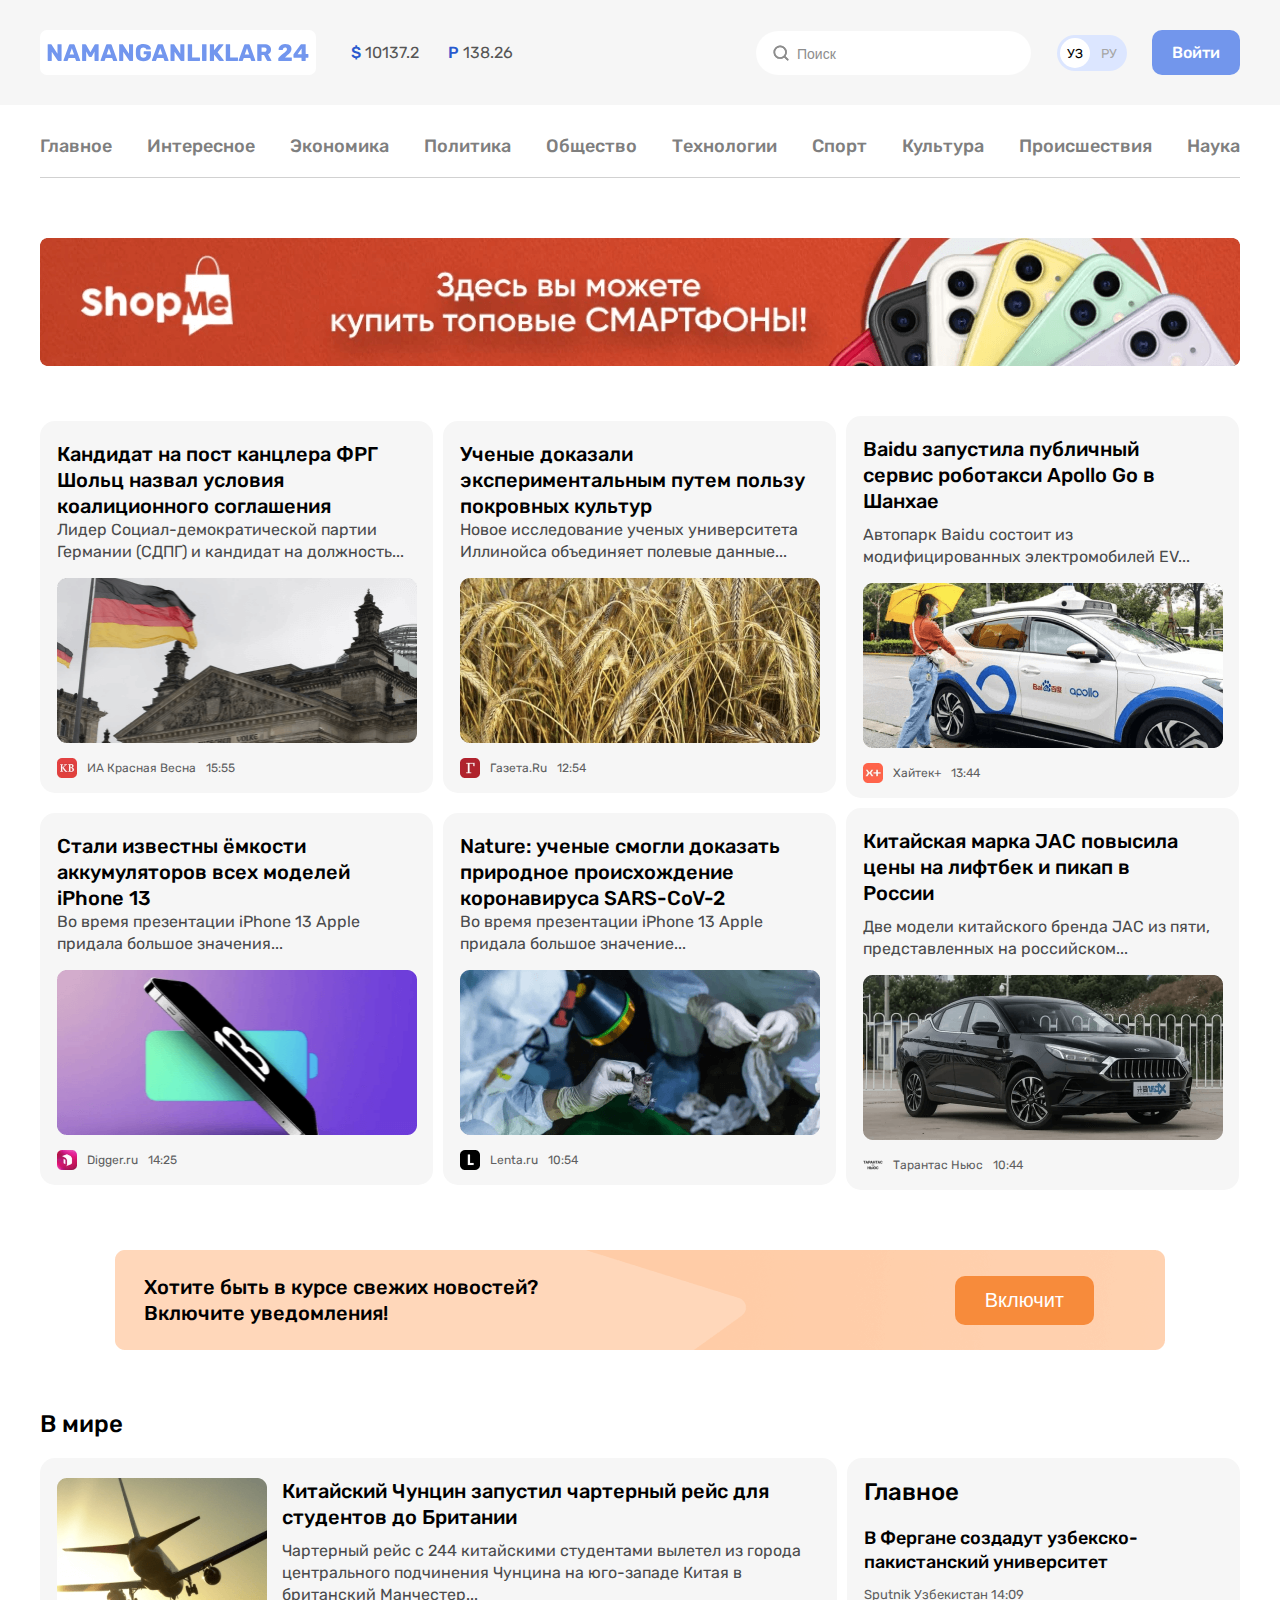
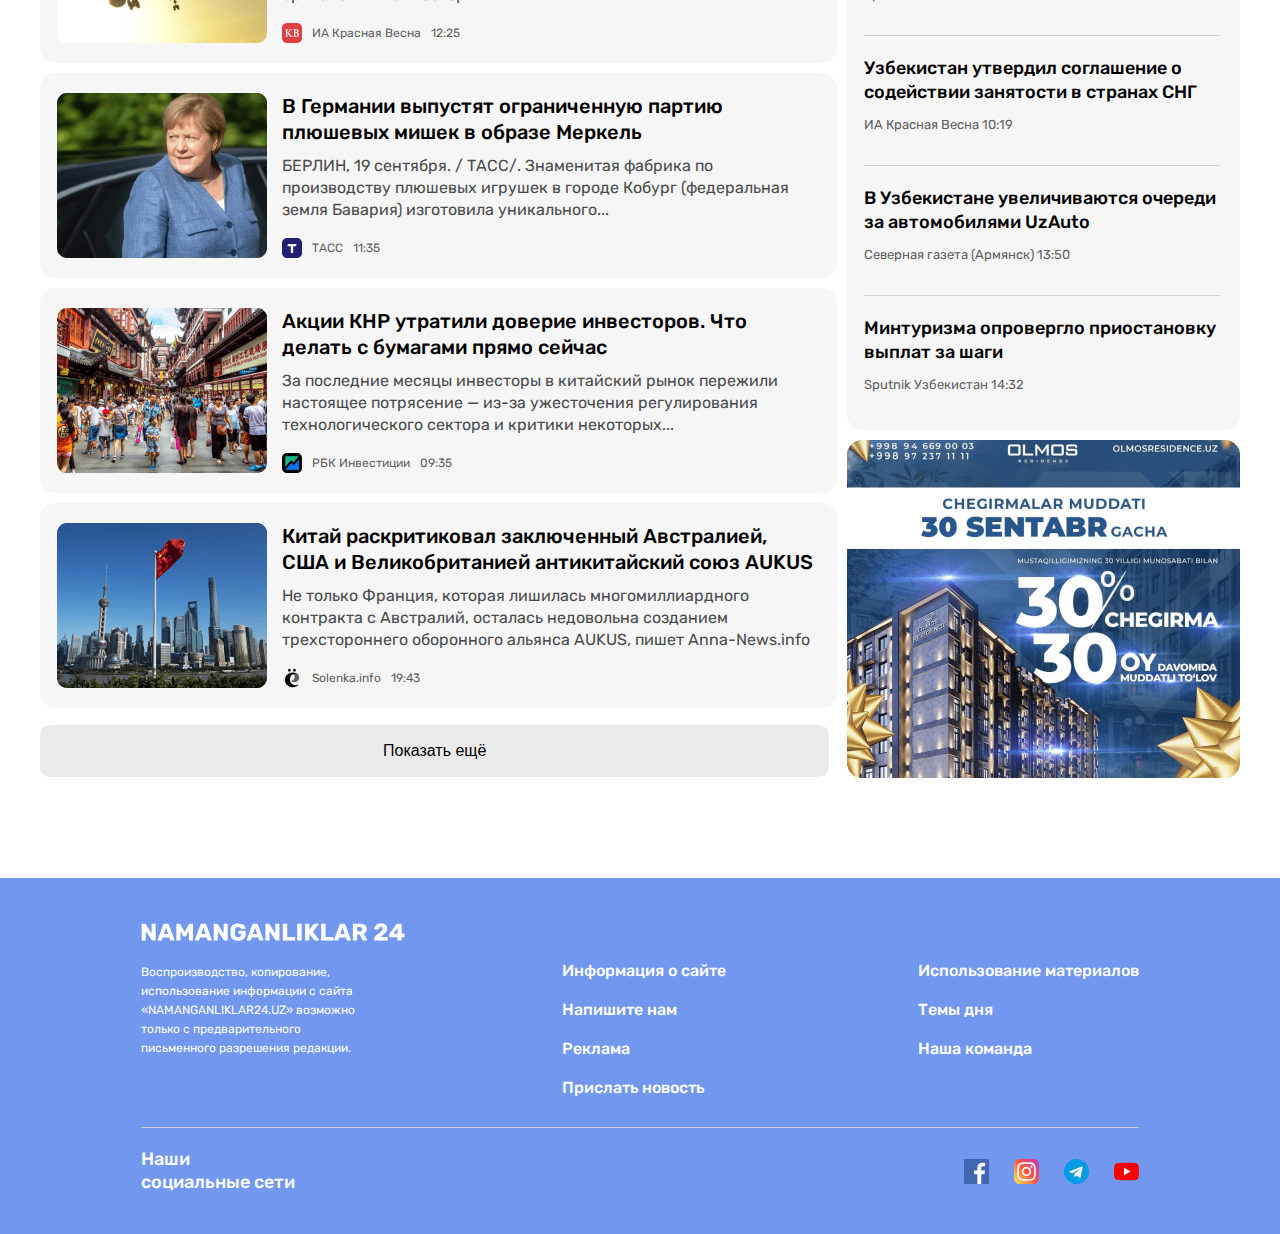
<file: index.html>
<!DOCTYPE html>
<html lang="ru">
  <head>
    <meta charset="UTF-8" />
    <meta name="viewport" content="width=device-width, initial-scale=1.0" />
    <title>Namnaganliklar 24</title>
    <!-- rubik -->
    <link rel="preconnect" href="https://fonts.googleapis.com" />
    <link rel="preconnect" href="https://fonts.gstatic.com" crossorigin />
    <link
      href="https://fonts.googleapis.com/css2?family=Rubik:wght@400;500&display=swap"
      rel="stylesheet"
    />
    <!-- css -->
    <link rel="stylesheet" href="./css/main.css" />
  </head>
  <body>
    <!-- header started -->
    <header class="site_header contact_header">
      <div class="header_top">
        <div class="container">
          <div class="header_top-inner flex_box">
            <div class="header_img-wrapper flex_box">
              <a class="header_logo" href="./index.html">
                <img
                  class="header_img"
                  width="276"
                  height="45"
                  src="./images/namanganliklarlogo.svg"
                  alt="namanganliklar logo"
                />
              </a>
              <div class="site_header-price">
                <ins class="header_price dollor">
                  <mark class="header_price-symbol">$</mark> 10137.2
                </ins>
                <ins class="header_price rubl">
                  <mark class="header_price-symbol">P</mark> 138.26
                </ins>
              </div>
            </div>
            <div class="header_search-wrapper flex_box">
              <form
                action="https://echo.htmlacademy.ru/"
                method="get"
                class="header_search-form"
                autocomplete="off"
              >
                <input
                  class="header_search"
                  name="search_ans"
                  type="search"
                  aria-label="Поисковая система"
                  placeholder="Поиск"
                />
              </form>
              <div class="header_language">
                <span id="uz" class="header_language-type uz">УЗ</span>
                <span id="ru" class="header_language-type ru">РУ</span>
              </div>
              <a class="header_link" href="#">Войти</a>
            </div>
          </div>
        </div>
      </div>
      <div class="header_bottom">
        <div class="container">
          <nav class="header_nav">
            <ul class="header_list list_unstyle">
              <li class="header_items">
                <a class="header_items-links link_unstyle" href="./index.html">
                  Главное
                </a>
              </li>
              <li class="header_items">
                <a
                  class="header_items-links link_unstyle"
                  href="./interesting.html"
                >
                  Интересное
                </a>
              </li>
              <li class="header_items">
                <a class="header_items-links link_unstyle" href="#"
                  >Экономика</a
                >
              </li>
              <li class="header_items">
                <a class="header_items-links link_unstyle" href="#">Политика</a>
              </li>
              <li class="header_items">
                <a class="header_items-links link_unstyle" href="#">Общество</a>
              </li>
              <li class="header_items">
                <a class="header_items-links link_unstyle" href="#"
                  >Технологии</a
                >
              </li>
              <li class="header_items">
                <a class="header_items-links link_unstyle" href="#">Спорт</a>
              </li>
              <li class="header_items">
                <a class="header_items-links link_unstyle" href="#">Культура</a>
              </li>
              <li class="header_items">
                <a class="header_items-links link_unstyle" href="#">
                  Происшествия
                </a>
              </li>
              <li class="header_items">
                <a class="header_items-links link_unstyle" href="#">Наука</a>
              </li>
            </ul>
          </nav>
        </div>
      </div>
    </header>
    <!-- header ended -->
    <!-- main started -->
    <main class="site_main">
      <h1 class="visually_hidden">У наc самые новые и доверенные информации</h1>
      <!-- index aside started -->
      <aside class="index_aside">
        <div class="container">
          <a
            class="index_aside-link"
            href="https://www.instagram.com/shopmeuz/"
          >
            <img
              width="1200"
              height="128"
              src="./images/index/shopme.png"
              alt="shop.me phone advertising"
            />
          </a>
        </div>
      </aside>
      <!-- index aside ended -->
      <!-- index_hero section started -->
      <section class="index_hero">
        <div class="container">
          <h2 class="visually_hidden">Информации о других странах</h2>
          <ul class="index_hero-list list_unstyle flex_box">
            <li class="index_hero-items">
              <h3 class="index_hero-subtitle">
                Кандидат на пост канцлера ФРГ Шольц назвал условия коалиционного
                соглашения
              </h3>
              <p class="index_hero-text">
                Лидер Социал-демократической партии Германии (СДПГ) и кандидат
                на должность...
              </p>
              <img
                class="index_hero-img"
                width="360"
                height="165"
                src="./images/index/german.png"
                alt="the German flag flutters in front of the main building"
              />
              <p class="index_hero-company flex_box">
                ИА Красная Весна
                <time class="index_hero-time" datetime="2023-12-20T15:55"
                  >15:55</time
                >
              </p>
            </li>
            <li class="index_hero-items">
              <h3 class="index_hero-subtitle">
                Ученые доказали экспериментальным путем пользу покровных культур
              </h3>
              <p class="index_hero-text">
                Новое исследование ученых университета Иллинойса объединяет
                полевые данные...
              </p>
              <img
                class="index_hero-img"
                width="360"
                height="165"
                src="./images/index/wheat.png"
                alt="wheat fields where everything has long been ripe"
              />
              <p class="index_hero-company flex_box">
                Газета.Ru
                <time class="index_hero-time" datetime="2023-12-20T12:54"
                  >12:54</time
                >
              </p>
            </li>
            <li class="index_hero-items">
              <div class="index_hero-subtitle-wrapper">
                <h3 class="index_hero-subtitle">
                  Baidu запустила публичный сервис роботакси Apollo Go в Шанхае
                </h3>
              </div>
              <p class="index_hero-text">
                Автопарк Baidu состоит из модифицированных электромобилей EV...
              </p>
              <img
                class="index_hero-img"
                width="360"
                height="165"
                src="./images/index/taxi.png"
                alt="an electric car that drives without a driver (i.e. a taxi) and a Chinese woman with a yellow umbrella gets into it"
              />
              <p class="index_hero-company flex_box">
                Хайтек+
                <time class="index_hero-time" datetime="2023-12-20T13:44">
                  13:44</time
                >
              </p>
            </li>
            <li class="index_hero-items">
              <h3 class="index_hero-subtitle">
                Стали известны ёмкости аккумуляторов всех моделей iPhone 13
              </h3>

              <p class="index_hero-text">
                Во время презентации iPhone 13 Apple придала большое значения...
              </p>
              <img
                class="index_hero-img"
                width="360"
                height="165"
                src="./images/index/appleiphone.png"
                alt="iPhone 13 with battery logo on the back"
              />
              <p class="index_hero-company flex_box">
                Digger.ru
                <time class="index_hero-time" datetime="2023-12-20T14:25"
                  >14:25</time
                >
              </p>
            </li>
            <li class="index_hero-items">
              <h3 class="index_hero-subtitle">
                Nature: ученые смогли доказать природное происхождение
                коронавируса SARS-CoV-2
              </h3>
              <p class="index_hero-text">
                Во время презентации iPhone 13 Apple придала большое значение...
              </p>
              <img
                class="index_hero-img"
                width="360"
                height="165"
                src="./images/index/labaratory.png"
                alt="Scientists with virus protection have proven the origin of COVID-19"
              />
              <p class="index_hero-company flex_box">
                Lenta.ru
                <time class="index_hero-time" datetime="2023-12-20T10:54"
                  >10:54</time
                >
              </p>
            </li>
            <li class="index_hero-items">
              <div class="index_hero-subtitle-wrapper">
                <h3 class="index_hero-subtitle">
                  Китайская марка JAC повысила цены на лифтбек и пикап в России
                </h3>
              </div>
              <p class="index_hero-text">
                Две модели китайского бренда JAC из пяти, представленных на
                российском...
              </p>
              <img
                class="index_hero-img"
                width="360"
                height="165"
                src="./images/index/jaccar.png"
                alt="black car from JAC on the road in Russia"
              />
              <p class="index_hero-company flex_box">
                Тарантас Ньюс
                <time class="index_hero-time" datetime="2023-12-20T10:44"
                  >10:44</time
                >
              </p>
            </li>
          </ul>
        </div>
      </section>
      <!-- index_hero section ended -->
      <!-- index_article started -->
      <article class="index_article">
        <div class="container">
          <div class="index_article_wrapper flex_box">
            <div class="index_article_bold-wrapper">
              <strong class="index_article_bold">
                Хотите быть в курсе свежих новостей? Включите уведомления!
              </strong>
            </div>
            <button type="button" class="index_article_btn">Включит</button>
          </div>
        </div>
      </article>
      <!-- index_article ended -->
      <!-- global section started -->
      <section class="global">
        <div class="container">
          <h2 class="global_title">В мире</h2>
          <div class="global_wrapper flex_box">
            <div class="global_left">
              <ul class="global_left-list list_unstyle">
                <li class="global_left-items flex_box">
                  <img
                    class="globa_img"
                    width="210"
                    height="165"
                    src="./images/index/plane.png"
                    alt="the plane flies into the sky towards sunset"
                  />
                  <div class="global_left-items-info">
                    <a class="global_links link_unstyle" href="#">
                      <h3 class="global_items-subtitle">
                        Китайский Чунцин запустил чартерный рейс для студентов
                        до Британии
                      </h3>
                    </a>
                    <p class="global_items-text">
                      Чартерный рейс с 244 китайскими студентами вылетел из
                      города центрального подчинения Чунцина на юго-западе Китая
                      в британский Манчестер...
                    </p>
                    <p
                      class="global_items-company index_global-company flex_box"
                    >
                      ИА Красная Весна
                      <time
                        class="global_items-time"
                        datetime="2023-12-20T12:25"
                        >12:25</time
                      >
                    </p>
                  </div>
                </li>
                <li class="global_left-items flex_box">
                  <img
                    class="globa_img"
                    width="210"
                    height="165"
                    src="./images/index/teddy.png"
                    alt="German woman gets out of a black car"
                  />
                  <div class="global_left-items-info">
                    <a class="global_links link_unstyle" href="#">
                      <h3 class="global_items-subtitle">
                        В Германии выпустят ограниченную партию плюшевых мишек в
                        образе Меркель
                      </h3>
                    </a>
                    <p class="global_items-text">
                      БЕРЛИН, 19 сентября. / ТАСС/. Знаменитая фабрика по
                      производству плюшевых игрушек в городе Кобург (федеральная
                      земля Бавария) изготовила уникального...
                    </p>
                    <p
                      class="global_items-company index_global-company flex_box"
                    >
                      ТАСС
                      <time
                        class="global_items-time"
                        datetime="2023-12-20T11:35"
                        >11:35</time
                      >
                    </p>
                  </div>
                </li>
                <li class="global_left-items flex_box">
                  <img
                    class="globa_img"
                    width="210"
                    height="165"
                    src="./images/index/china.png"
                    alt="Chinese city where people move around and large streets become cramped"
                  />
                  <div class="global_left-items-info">
                    <a class="global_links link_unstyle" href="#">
                      <h3 class="global_items-subtitle">
                        Акции КНР утратили доверие инвесторов. Что делать с
                        бумагами прямо сейчас
                      </h3>
                    </a>
                    <p class="global_items-text">
                      За последние месяцы инвесторы в китайский рынок пережили
                      настоящее потрясение — из-за ужесточения регулирования
                      технологического сектора и критики некоторых...
                    </p>
                    <p
                      class="global_items-company index_global-company flex_box"
                    >
                      РБК Инвестиции
                      <time
                        class="global_items-time"
                        datetime="2023-12-20T09:35"
                        >09:35</time
                      >
                    </p>
                  </div>
                </li>
                <li class="global_left-items flex_box">
                  <img
                    class="globa_img"
                    width="210"
                    height="165"
                    src="./images/index/aukus.png"
                    alt="The flag of China flutters in the center of Beijing"
                  />
                  <div class="global_left-items-info">
                    <a class="global_links link_unstyle" href="#">
                      <h3 class="global_items-subtitle">
                        Китай раскритиковал заключенный Австралией, США и
                        Великобританией антикитайский союз AUKUS
                      </h3>
                    </a>
                    <p class="global_items-text">
                      Не только Франция, которая лишилась многомиллиардного
                      контракта с Австралий, осталась недовольна созданием
                      трехстороннего оборонного альянса AUKUS, пишет
                      Anna-News.info
                    </p>
                    <p
                      class="global_items-company index_global-company flex_box"
                    >
                      Solenka.info
                      <time
                        class="global_items-time"
                        datetime="2023-12-20T19:43"
                        >19:43</time
                      >
                    </p>
                  </div>
                </li>
              </ul>
              <button type="button" class="global_btn">Показать ещё</button>
            </div>
            <div class="global_right">
              <div class="global_right-info">
                <h3 class="global_right-title">Главное</h3>
                <ul class="global-list list_unstyle">
                  <li class="global_items">
                    <h4 class="global_right-subtitle">
                      В Фергане создадут узбекско-пакистанский университет
                    </h4>
                    <p class="global_right-company">
                      Sputnik Узбекистан
                      <time
                        class="global_right-time"
                        datetime="2023-12-20T14:09"
                        >14:09</time
                      >
                    </p>
                  </li>
                  <li class="global_items">
                    <h4 class="global_right-subtitle">
                      Узбекистан утвердил соглашение о содействии занятости в
                      странах СНГ
                    </h4>
                    <p class="global_right-company">
                      ИА Красная Весна
                      <time
                        class="global_right-time"
                        datetime="2023-12-20T10:19"
                        >10:19</time
                      >
                    </p>
                  </li>
                  <li class="global_items">
                    <h4 class="global_right-subtitle">
                      В Узбекистане увеличиваются очереди за автомобилями UzAuto
                    </h4>
                    <p class="global_right-company">
                      Северная газета (Армянск)
                      <time
                        class="global_right-time"
                        datetime="2023-12-20T13:50"
                        >13:50</time
                      >
                    </p>
                  </li>
                  <li class="global_items">
                    <h4 class="global_right-subtitle">
                      Минтуризма опровергло приостановку выплат за шаги
                    </h4>
                    <p class="global_right-company">
                      Sputnik Узбекистан
                      <time
                        class="global_right-time"
                        datetime="2023-12-20T14:32"
                        >14:32</time
                      >
                    </p>
                  </li>
                </ul>
              </div>
              <aside class="news_aside">
                <a
                  target="blank"
                  href="https://www.facebook.com/olmosresidence/posts/bizda-eng-arzon-narxlar-olmos-residence-biznes-klass-turar-joy-majmuasida-narxi-/197975128629072/"
                >
                  <img
                    class="news_aside-img"
                    width="393"
                    height="338"
                    src="./images/index/olmossmall.png"
                    alt="buy houses with a 30% discount until September 30"
                /></a>
              </aside>
            </div>
          </div>
        </div>
      </section>
      <!-- global section ended -->
    </main>
    <!-- main ended -->
    <!-- footer started -->
    <footer class="site_footer">
      <div class="container">
        <div class="footer_wrapper">
          <div class="footer_top">
            <a class="footer_logo" href="#">
              <img
                class="footer_img"
                width="264"
                height="28"
                src="./images/footerlogo.svg"
                alt="footer logo"
              />
            </a>
            <div class="footer_inf flex_box">
              <div class="footer_desc_wrapper">
                <p class="footer_desc">
                  Воспроизводство, копирование, использование информации с сайта
                  «NAMANGANLIKLAR24.UZ» возможно только с предварительного
                  письменного разрешения редакции.
                </p>
              </div>
              <ul class="footer_list list_unstyle">
                <li class="footer_items">
                  <a class="footer_items-link link_unstyle" href="#">
                    Информация о сайте
                  </a>
                </li>
                <li class="footer_items">
                  <a
                    class="footer_items-link link_unstyle"
                    href="./contact.html"
                  >
                    Напишите нам
                  </a>
                </li>
                <li class="footer_items">
                  <a class="footer_items-link link_unstyle" href="#">
                    Реклама
                  </a>
                </li>
                <li class="footer_items">
                  <a class="footer_items-link link_unstyle" href="#">
                    Прислать новость
                  </a>
                </li>
              </ul>
              <ul class="footer_list list_unstyle">
                <li class="footer_items a footer_item">
                  <a class="footer_items-link link_unstyle" href="#">
                    Использование материалов
                  </a>
                </li>
                <li class="footer_items a footer_item">
                  <a class="footer_items-link link_unstyle" href="#">
                    Темы дня
                  </a>
                </li>
                <li class="footer_items a footer_item">
                  <a class="footer_items-link link_unstyle" href="#">
                    Наша команда
                  </a>
                </li>
              </ul>
            </div>
          </div>
          <div class="footer_bottom flex_box">
            <div class="footer_bold-wrapper">
              <strong class="footer_bold">Наши социальные сети</strong>
            </div>
            <address class="footer_address">
              <ul class="footer_address-list list_unstyle flex_box">
                <li>
                  <a
                    class="footer_address-links"
                    target="_blank"
                    href="https://www.facebook.com/namanganliklaruz/"
                  >
                    <img
                      class="footer_addres-img"
                      width="25"
                      height="25"
                      src="./images/facebook.svg"
                      alt="facebook logo"
                    />
                  </a>
                </li>
                <li>
                  <a
                    class="footer_address-links"
                    target="_blank"
                    href="https://www.instagram.com/namanganliklar.uz/"
                  >
                    <img
                      class="footer_addres-img"
                      width="25"
                      height="25"
                      src="./images/ins.svg"
                      alt="instagram logo"
                    />
                  </a>
                </li>
                <li>
                  <a
                    class="footer_address-links"
                    target="_blank"
                    href="https://t.me/s/Namanganliklar_uz"
                  >
                    <img
                      class="footer_addres-img"
                      width="25"
                      height="25"
                      src="./images/telegram.svg"
                      alt="telegram logo"
                    />
                  </a>
                </li>
                <li>
                  <a
                    class="footer_address-links"
                    target="_blank"
                    href="https://www.youtube.com/@NAMANGANLIKLARUZ"
                  >
                    <img
                      class="footer_addres-img"
                      width="25"
                      height="25"
                      src="./images/youtube.svg"
                      alt="youtube logo"
                    />
                  </a>
                </li>
              </ul>
            </address>
          </div>
        </div>
      </div>
    </footer>
    <!-- footer ended -->
  </body>
</html>
</file>
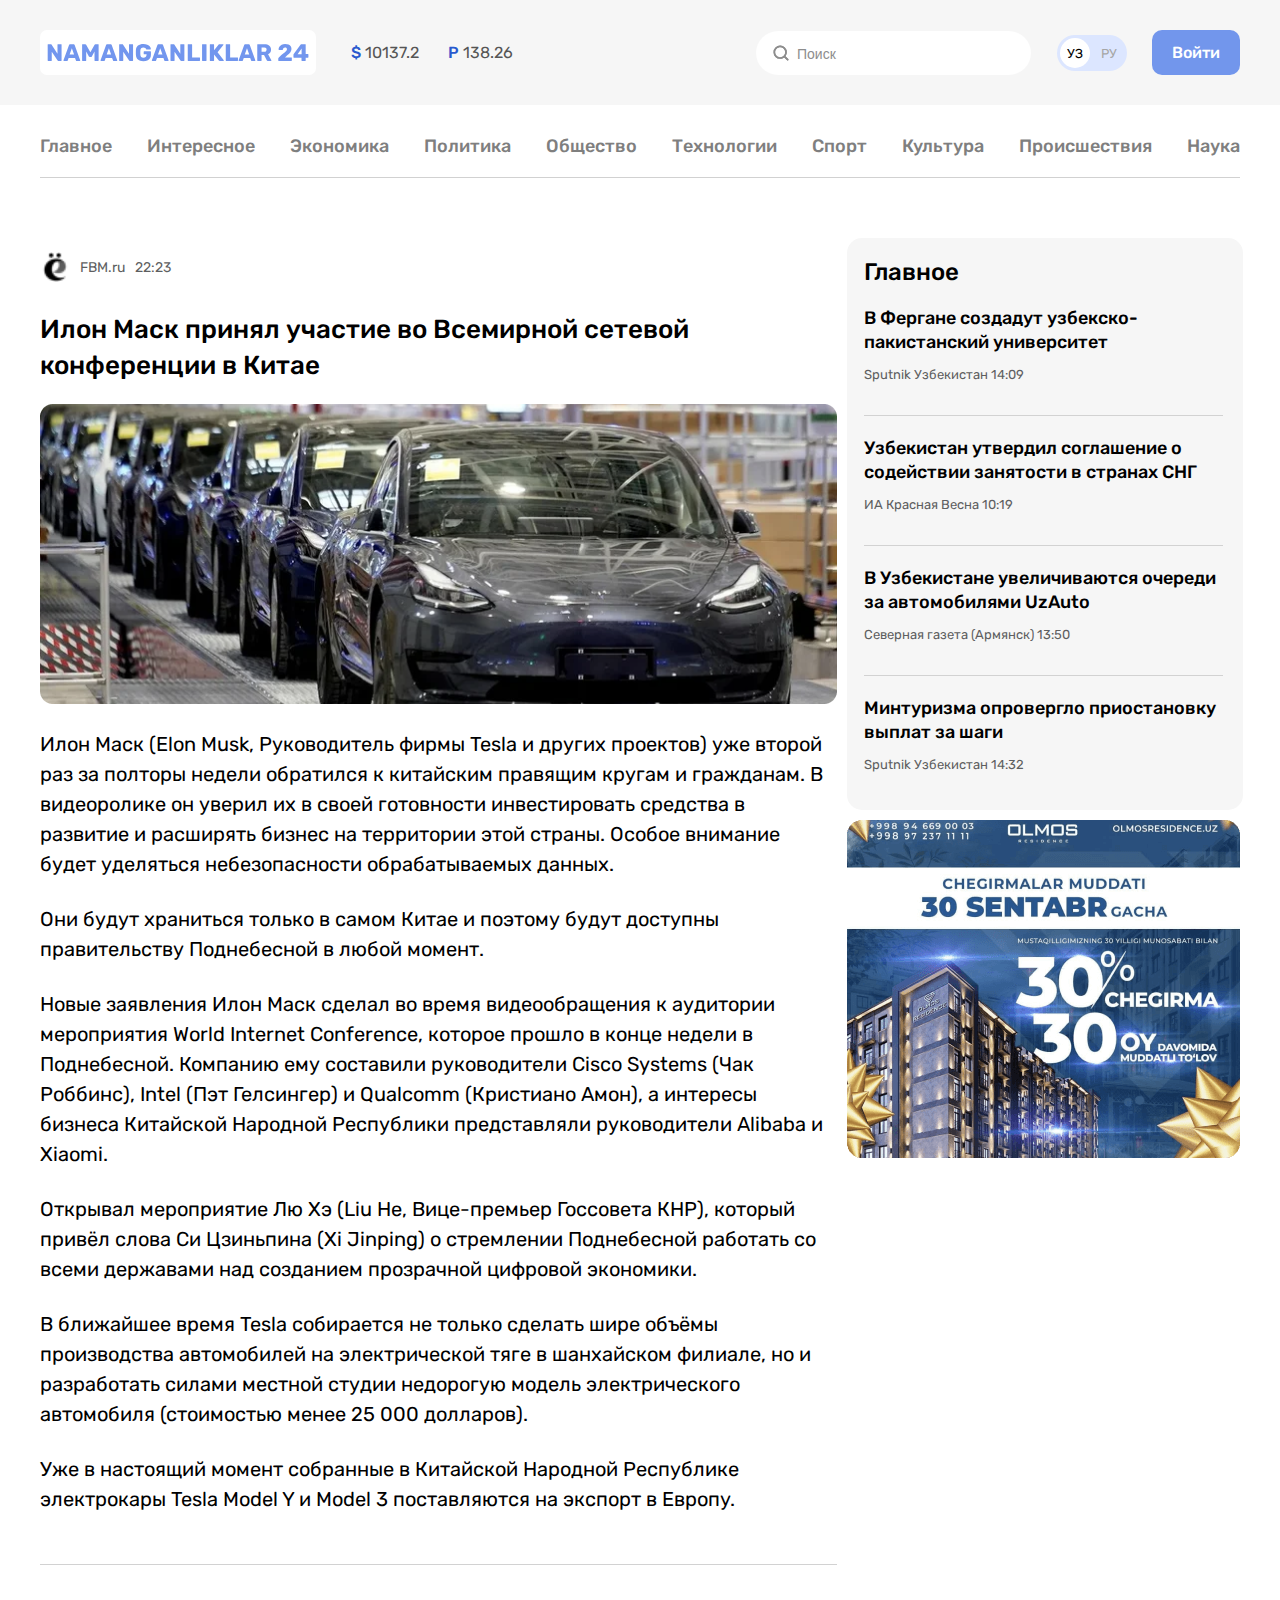
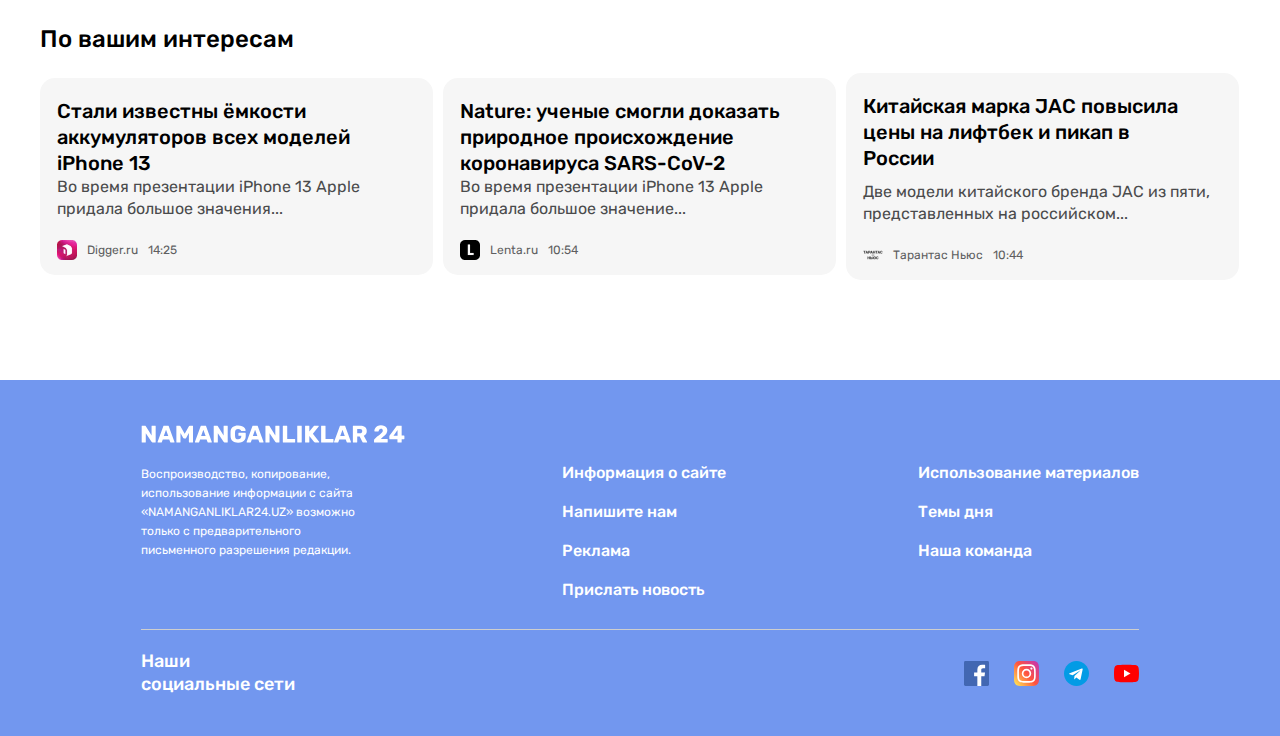
<file: article.html>
<!DOCTYPE html>
<html lang="ru">
  <head>
    <meta charset="UTF-8" />
    <meta name="viewport" content="width=device-width, initial-scale=1.0" />
    <title>Article</title>
    <!-- rubik -->
    <link rel="preconnect" href="https://fonts.googleapis.com" />
    <link rel="preconnect" href="https://fonts.gstatic.com" crossorigin />
    <link
      href="https://fonts.googleapis.com/css2?family=Rubik:wght@400;500&display=swap"
      rel="stylesheet"
    />
    <!-- css -->
    <link rel="stylesheet" href="./css/main.css" />
  </head>
  <body>
    <!-- header started -->
    <header class="site_header contact_header">
      <div class="header_top">
        <div class="container">
          <div class="header_top-inner flex_box">
            <div class="header_img-wrapper flex_box">
              <a class="header_logo" href="./index.html">
                <img
                  class="header_img"
                  width="276"
                  height="45"
                  src="./images/namanganliklarlogo.svg"
                  alt="namanganliklar logo"
                />
              </a>
              <div class="site_header-price">
                <ins class="header_price dollor">
                  <mark class="header_price-symbol">$</mark> 10137.2
                </ins>
                <ins class="header_price rubl">
                  <mark class="header_price-symbol">P</mark> 138.26
                </ins>
              </div>
            </div>
            <div class="header_search-wrapper flex_box">
              <form
                action="https://echo.htmlacademy.ru/"
                method="get"
                class="header_search-form"
                autocomplete="off"
              >
                <input
                  class="header_search"
                  name="search_ans"
                  type="search"
                  aria-label="Поисковая система"
                  placeholder="Поиск"
                />
              </form>
              <div class="header_language">
                <span id="uz" class="header_language-type uz">УЗ</span>
                <span id="ru" class="header_language-type ru">РУ</span>
              </div>
              <a class="header_link" href="#">Войти</a>
            </div>
          </div>
        </div>
      </div>
      <div class="header_bottom">
        <div class="container">
          <nav class="header_nav">
            <ul class="header_list list_unstyle">
              <li class="header_items">
                <a class="header_items-links link_unstyle" href="./index.html">
                  Главное
                </a>
              </li>
              <li class="header_items">
                <a
                  class="header_items-links link_unstyle"
                  href="./interesting.html"
                >
                  Интересное
                </a>
              </li>
              <li class="header_items">
                <a class="header_items-links link_unstyle" href="#"
                  >Экономика</a
                >
              </li>
              <li class="header_items">
                <a class="header_items-links link_unstyle" href="#">Политика</a>
              </li>
              <li class="header_items">
                <a class="header_items-links link_unstyle" href="#">Общество</a>
              </li>
              <li class="header_items">
                <a class="header_items-links link_unstyle" href="#"
                  >Технологии</a
                >
              </li>
              <li class="header_items">
                <a class="header_items-links link_unstyle" href="#">Спорт</a>
              </li>
              <li class="header_items">
                <a class="header_items-links link_unstyle" href="#">Культура</a>
              </li>
              <li class="header_items">
                <a class="header_items-links link_unstyle" href="#">
                  Происшествия
                </a>
              </li>
              <li class="header_items">
                <a class="header_items-links link_unstyle" href="#">Наука</a>
              </li>
            </ul>
          </nav>
        </div>
      </div>
    </header>
    <!-- header ended -->
    <!-- main started -->
    <main class="site_main">
      <!-- article_hero section started -->
      <section class="article_hero">
        <div class="container">
          <div class="article_hero-wrapper flex_box">
            <div class="article_hero-left">
              <p class="article_hero-company flex_box">
                FBM.ru
                <time class="article_hero-time" datetime="2023-12-20T22:23"
                  >22:23</time
                >
              </p>
              <h2 class="article_hero-title">
                Илон Маск принял участие во Всемирной сетевой конференции в
                Китае
              </h2>
              <img
                class="article_hero-img"
                width="797"
                height="300"
                src="./images/articleteslas.png"
                alt="4 Tesla cars of the same color, that is, dark blue, are in a row"
              />
              <ul class="article_hero-list list_unstyle">
                <li class="article_hero-items">
                  <p class="article_hero-text">
                    Илон Маск (Elon Musk, Руководитель фирмы Tesla и других
                    проектов) уже второй раз за полторы недели обратился к
                    китайским правящим кругам и гражданам. В видеоролике он
                    уверил их в своей готовности инвестировать средства в
                    развитие и расширять бизнес на территории этой страны.
                    Особое внимание будет уделяться небезопасности
                    обрабатываемых данных.
                  </p>
                </li>
                <li class="article_hero-items">
                  <p class="article_hero-text">
                    Они будут храниться только в самом Китае и поэтому будут
                    доступны правительству Поднебесной в любой момент.
                  </p>
                </li>
                <li class="article_hero-items">
                  <p class="article_hero-text">
                    Новые заявления Илон Маск сделал во время видеообращения к
                    аудитории мероприятия World Internet Conference, которое
                    прошло в конце недели в Поднебесной. Компанию ему составили
                    руководители Cisco Systems (Чак Роббинс), Intel (Пэт
                    Гелсингер) и Qualcomm (Кристиано Амон), а интересы бизнеса
                    Китайской Народной Республики представляли руководители
                    Alibaba и Xiaomi.
                  </p>
                </li>
                <li class="article_hero-items">
                  <p class="article_hero-text">
                    Открывал мероприятие Лю Хэ (Liu He, Вице-премьер Госсовета
                    КНР), который привёл слова Си Цзиньпина (Xi Jinping) о
                    стремлении Поднебесной работать со всеми державами над
                    созданием прозрачной цифровой экономики.
                  </p>
                </li>
                <li class="article_hero-items">
                  <p class="article_hero-text">
                    В ближайшее время Tesla собирается не только сделать шире
                    объёмы производства автомобилей на электрической тяге в
                    шанхайском филиале, но и разработать силами местной студии
                    недорогую модель электрического автомобиля (стоимостью менее
                    25 000 долларов).
                  </p>
                </li>
                <li class="article_hero-items">
                  <p class="article_hero-text">
                    Уже в настоящий момент собранные в Китайской Народной
                    Республике электрокары Tesla Model Y и Model 3 поставляются
                    на экспорт в Европу.
                  </p>
                </li>
              </ul>
            </div>
            <div class="global_right">
              <div class="global_right-info">
                <h3 class="global_right-title">Главное</h3>
                <ul class="global_list list_unstyle">
                  <li class="global_items">
                    <h4 class="global_right-subtitle">
                      В Фергане создадут узбекско-пакистанский университет
                    </h4>
                    <p class="global_right-company">
                      Sputnik Узбекистан
                      <time
                        class="global_right-time"
                        datetime="2023-12-20T14:09"
                        >14:09</time
                      >
                    </p>
                  </li>
                  <li class="global_items">
                    <h4 class="global_right-subtitle">
                      Узбекистан утвердил соглашение о содействии занятости в
                      странах СНГ
                    </h4>
                    <p class="global_right-company">
                      ИА Красная Весна
                      <time
                        class="global_right-time"
                        datetime="2023-12-20T10:19"
                        >10:19</time
                      >
                    </p>
                  </li>
                  <li class="global_items">
                    <h4 class="global_right-subtitle">
                      В Узбекистане увеличиваются очереди за автомобилями UzAuto
                    </h4>
                    <p class="global_right-company">
                      Северная газета (Армянск)
                      <time
                        class="global_right-time"
                        datetime="2023-12-20T13:50"
                        >13:50</time
                      >
                    </p>
                  </li>
                  <li class="global_items">
                    <h4 class="global_right-subtitle">
                      Минтуризма опровергло приостановку выплат за шаги
                    </h4>
                    <p class="global_right-company">
                      Sputnik Узбекистан
                      <time
                        class="global_right-time"
                        datetime="2023-12-20T14:32"
                        >14:32</time
                      >
                    </p>
                  </li>
                </ul>
              </div>
              <aside class="news_aside">
                <a
                  target="blank"
                  href="https://www.facebook.com/olmosresidence/posts/bizda-eng-arzon-narxlar-olmos-residence-biznes-klass-turar-joy-majmuasida-narxi-/197975128629072/"
                >
                  <img
                    class="news_aside-img"
                    width="393"
                    height="338"
                    src="./images/index/olmossmall.png"
                    alt="buy houses with a 30% discount until September 30"
                /></a>
              </aside>
            </div>
          </div>
        </div>
      </section>
      <!-- article_hero section ended -->

      <!-- interests section started -->
      <section class="interests">
        <div class="container">
          <h2 class="interests_title">По вашим интересам</h2>
          <ul class="index_hero-list list_unstyle flex_box">
            <li class="index_hero-items">
              <h3 class="index_hero-subtitle">
                Стали известны ёмкости аккумуляторов всех моделей iPhone 13
              </h3>

              <p class="index_hero-text interests_text">
                Во время презентации iPhone 13 Apple придала большое значения...
              </p>
              <p class="index_hero-company interests_company flex_box">
                Digger.ru
                <time class="index_hero-time" datetime="2023-12-20T14:25"
                  >14:25</time
                >
              </p>
            </li>
            <li class="index_hero-items">
              <h3 class="index_hero-subtitle">
                Nature: ученые смогли доказать природное происхождение
                коронавируса SARS-CoV-2
              </h3>
              <p class="index_hero-text interests_text">
                Во время презентации iPhone 13 Apple придала большое значение...
              </p>
              <p class="index_hero-company interests_company flex_box">
                Lenta.ru
                <time class="index_hero-time" datetime="2023-12-20T10:54"
                  >10:54</time
                >
              </p>
            </li>
            <li class="index_hero-items">
              <div class="index_hero-subtitle-wrapper">
                <h3 class="index_hero-subtitle">
                  Китайская марка JAC повысила цены на лифтбек и пикап в России
                </h3>
              </div>
              <p class="index_hero-text interests_text">
                Две модели китайского бренда JAC из пяти, представленных на
                российском...
              </p>

              <p class="index_hero-company interests_company flex_box">
                Тарантас Ньюс
                <time class="index_hero-time" datetime="2023-12-20T10:44"
                  >10:44</time
                >
              </p>
            </li>
          </ul>
        </div>
      </section>

      <!-- interests section ended -->
    </main>
    <!-- main ended -->
    <!-- footer started -->
    <footer class="site_footer">
      <div class="container">
        <div class="footer_wrapper">
          <div class="footer_top">
            <a class="footer_logo" href="#">
              <img
                class="footer_img"
                width="264"
                height="28"
                src="./images/footerlogo.svg"
                alt="footer logo"
              />
            </a>
            <div class="footer_inf flex_box">
              <div class="footer_desc_wrapper">
                <p class="footer_desc">
                  Воспроизводство, копирование, использование информации с сайта
                  «NAMANGANLIKLAR24.UZ» возможно только с предварительного
                  письменного разрешения редакции.
                </p>
              </div>
              <ul class="footer_list list_unstyle">
                <li class="footer_items">
                  <a class="footer_items-link link_unstyle" href="#">
                    Информация о сайте
                  </a>
                </li>
                <li class="footer_items">
                  <a
                    class="footer_items-link link_unstyle"
                    href="./contact.html"
                  >
                    Напишите нам
                  </a>
                </li>
                <li class="footer_items">
                  <a class="footer_items-link link_unstyle" href="#">
                    Реклама
                  </a>
                </li>
                <li class="footer_items">
                  <a class="footer_items-link link_unstyle" href="#">
                    Прислать новость
                  </a>
                </li>
              </ul>
              <ul class="footer_list list_unstyle">
                <li class="footer_items a footer_item">
                  <a class="footer_items-link link_unstyle" href="#">
                    Использование материалов
                  </a>
                </li>
                <li class="footer_items a footer_item">
                  <a class="footer_items-link link_unstyle" href="#">
                    Темы дня
                  </a>
                </li>
                <li class="footer_items a footer_item">
                  <a class="footer_items-link link_unstyle" href="#">
                    Наша команда
                  </a>
                </li>
              </ul>
            </div>
          </div>
          <div class="footer_bottom flex_box">
            <div class="footer_bold-wrapper">
              <strong class="footer_bold">Наши социальные сети</strong>
            </div>
            <address class="footer_address">
              <ul class="footer_address-list list_unstyle flex_box">
                <li>
                  <a
                    class="footer_address-links"
                    target="_blank"
                    href="https://www.facebook.com/namanganliklaruz/"
                  >
                    <img
                      class="footer_addres-img"
                      width="25"
                      height="25"
                      src="./images/facebook.svg"
                      alt="facebook logo"
                    />
                  </a>
                </li>
                <li>
                  <a
                    class="footer_address-links"
                    target="_blank"
                    href="https://www.instagram.com/namanganliklar.uz/"
                  >
                    <img
                      class="footer_addres-img"
                      width="25"
                      height="25"
                      src="./images/ins.svg"
                      alt="instagram logo"
                    />
                  </a>
                </li>
                <li>
                  <a
                    class="footer_address-links"
                    target="_blank"
                    href="https://t.me/s/Namanganliklar_uz"
                  >
                    <img
                      class="footer_addres-img"
                      width="25"
                      height="25"
                      src="./images/telegram.svg"
                      alt="telegram logo"
                    />
                  </a>
                </li>
                <li>
                  <a
                    class="footer_address-links"
                    target="_blank"
                    href="https://www.youtube.com/@NAMANGANLIKLARUZ"
                  >
                    <img
                      class="footer_addres-img"
                      width="25"
                      height="25"
                      src="./images/youtube.svg"
                      alt="youtube logo"
                    />
                  </a>
                </li>
              </ul>
            </address>
          </div>
        </div>
      </div>
    </footer>
    <!-- footer ended -->
  </body>
</html>
</file>
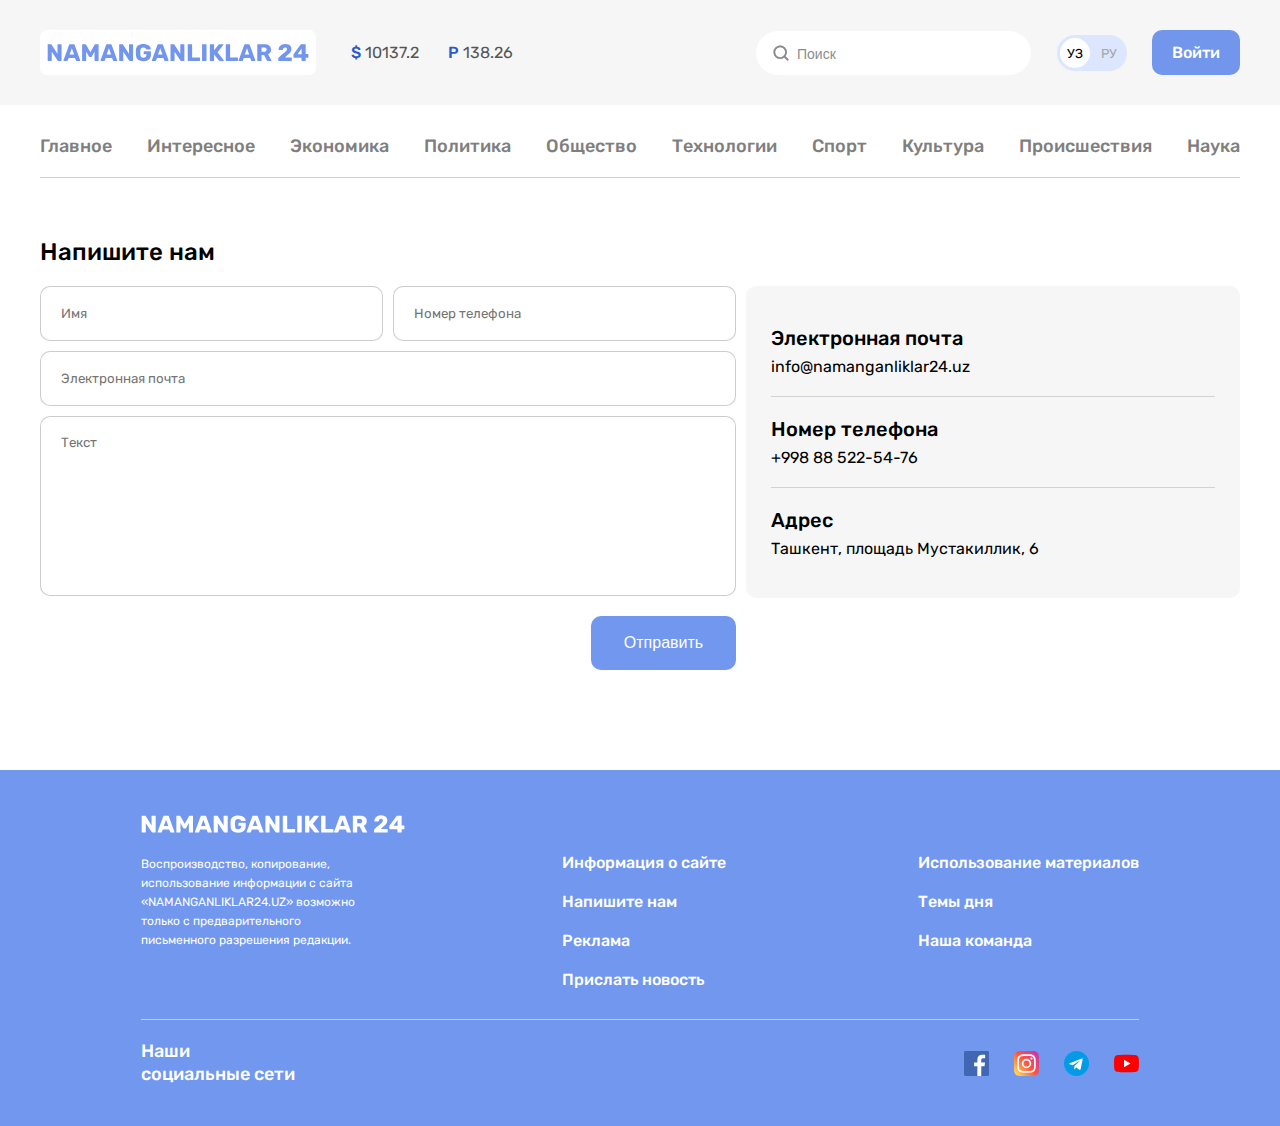
<file: contact.html>
<!DOCTYPE html>
<html lang="ru">
  <head>
    <meta charset="UTF-8" />
    <meta name="viewport" content="width=device-width, initial-scale=1.0" />
    <title>Namnaganliklar 24</title>
    <!-- rubik -->
    <link rel="preconnect" href="https://fonts.googleapis.com" />
    <link rel="preconnect" href="https://fonts.gstatic.com" crossorigin />
    <link
      href="https://fonts.googleapis.com/css2?family=Rubik:wght@400;500&display=swap"
      rel="stylesheet"
    />
    <!-- css -->
    <link rel="stylesheet" href="./css/main.css" />
  </head>
  <body>
    <!-- header started -->
    <header class="site_header contact_header">
      <div class="header_top">
        <div class="container">
          <div class="header_top-inner flex_box">
            <div class="header_img-wrapper flex_box">
              <a class="header_logo" href="./index.html">
                <img
                  class="header_img"
                  width="276"
                  height="45"
                  src="./images/namanganliklarlogo.svg"
                  alt="namanganliklar logo"
                />
              </a>
              <div class="site_header-price">
                <ins class="header_price dollor">
                  <mark class="header_price-symbol">$</mark> 10137.2
                </ins>
                <ins class="header_price rubl">
                  <mark class="header_price-symbol">P</mark> 138.26
                </ins>
              </div>
            </div>
            <div class="header_search-wrapper flex_box">
              <form
                action="https://echo.htmlacademy.ru/"
                method="get"
                class="header_search-form"
                autocomplete="off"
              >
                <input
                  class="header_search"
                  name="search_ans"
                  type="search"
                  aria-label="Поисковая система"
                  placeholder="Поиск"
                />
              </form>
              <div class="header_language">
                <span id="uz" class="header_language-type uz">УЗ</span>
                <span id="ru" class="header_language-type ru">РУ</span>
              </div>
              <a class="header_link" href="#">Войти</a>
            </div>
          </div>
        </div>
      </div>
      <div class="header_bottom">
        <div class="container">
          <nav class="header_nav">
            <ul class="header_list list_unstyle">
              <li class="header_items">
                <a class="header_items-links link_unstyle" href="./index.html">
                  Главное
                </a>
              </li>
              <li class="header_items">
                <a
                  class="header_items-links link_unstyle"
                  href="./interesting.html"
                >
                  Интересное
                </a>
              </li>
              <li class="header_items">
                <a class="header_items-links link_unstyle" href="#"
                  >Экономика</a
                >
              </li>
              <li class="header_items">
                <a class="header_items-links link_unstyle" href="#">Политика</a>
              </li>
              <li class="header_items">
                <a class="header_items-links link_unstyle" href="#">Общество</a>
              </li>
              <li class="header_items">
                <a class="header_items-links link_unstyle" href="#"
                  >Технологии</a
                >
              </li>
              <li class="header_items">
                <a class="header_items-links link_unstyle" href="#">Спорт</a>
              </li>
              <li class="header_items">
                <a class="header_items-links link_unstyle" href="#">Культура</a>
              </li>
              <li class="header_items">
                <a class="header_items-links link_unstyle" href="#">
                  Происшествия
                </a>
              </li>
              <li class="header_items">
                <a class="header_items-links link_unstyle" href="#">Наука</a>
              </li>
            </ul>
          </nav>
        </div>
      </div>
    </header>
    <!-- header ended -->
    <!-- main started -->
    <main class="site_main">
      <!-- inner section started -->
      <section class="inner">
        <div class="container">
          <h2 class="inner_title">Напишите нам</h2>
          <div class="inner_wrapper flex_box">
            <form
              class="inner_form"
              action="https://echo.htmlacademy.ru/courses"
              method="post"
              autocomplete="off"
            >
              <div class="inner_inputs-wrapper flex_box">
                <input
                  class="inner_input"
                  required
                  type="text"
                  name="user_name"
                  aria-label="Введите своё имя"
                  placeholder="Имя"
                />
                <input
                  class="inner_input"
                  required
                  type="tel"
                  name="user_phone_number"
                  aria-label="Введите свой номер телевона"
                  placeholder="Номер телефона"
                />
              </div>
              <input
                class="inner_input inner_email"
                required
                type="email"
                name="user_email"
                aria-label="Введите свой электронный адрес"
                placeholder="Электронная почта"
              />
              <textarea
                class="inner_area"
                name="user_feedback"
                aria-label="Оставьте свой коментарий"
                placeholder="Текст"
                required
              ></textarea>
              <button class="inner_btn">Отправить</button>
            </form>
            <address class="inner_address">
              <ul class="inner_list list_unstyle">
                <li class="inner_items">
                  <h3 class="inner_subtitle">Электронная почта</h3>
                  <a
                    class="inner_links link_unstyle"
                    href="mailto:info@namanganliklar24.uz"
                    >info@namanganliklar24.uz</a
                  >
                </li>
                <li class="inner_items">
                  <h3 class="inner_subtitle">Номер телефона</h3>
                  <a class="inner_links link_unstyle" href="tel:+998885225476"
                    >+998 88 522-54-76</a
                  >
                </li>
                <li class="inner_items">
                  <h3 class="inner_subtitle">Адрес</h3>
                  <a
                    class="inner_links link_unstyle"
                    target="blank"
                    href="https://yandex.uz/maps/-/CCU9mHubpA"
                    >Ташкент, площадь Мустакиллик, 6
                  </a>
                </li>
              </ul>
            </address>
          </div>
        </div>
      </section>
      <!-- inner section ended -->
    </main>
    <!-- main ended -->
    <!-- footer started -->
    <footer class="site_footer">
      <div class="container">
        <div class="footer_wrapper">
          <div class="footer_top">
            <a class="footer_logo" href="#">
              <img
                class="footer_img"
                width="264"
                height="28"
                src="./images/footerlogo.svg"
                alt="footer logo"
              />
            </a>
            <div class="footer_inf flex_box">
              <div class="footer_desc_wrapper">
                <p class="footer_desc">
                  Воспроизводство, копирование, использование информации с сайта
                  «NAMANGANLIKLAR24.UZ» возможно только с предварительного
                  письменного разрешения редакции.
                </p>
              </div>
              <ul class="footer_list list_unstyle">
                <li class="footer_items">
                  <a class="footer_items-link link_unstyle" href="#">
                    Информация о сайте
                  </a>
                </li>
                <li class="footer_items">
                  <a
                    class="footer_items-link link_unstyle"
                    href="./contact.html"
                  >
                    Напишите нам
                  </a>
                </li>
                <li class="footer_items">
                  <a class="footer_items-link link_unstyle" href="#">
                    Реклама
                  </a>
                </li>
                <li class="footer_items">
                  <a class="footer_items-link link_unstyle" href="#">
                    Прислать новость
                  </a>
                </li>
              </ul>
              <ul class="footer_list list_unstyle">
                <li class="footer_items a footer_item">
                  <a class="footer_items-link link_unstyle" href="#">
                    Использование материалов
                  </a>
                </li>
                <li class="footer_items a footer_item">
                  <a class="footer_items-link link_unstyle" href="#">
                    Темы дня
                  </a>
                </li>
                <li class="footer_items a footer_item">
                  <a class="footer_items-link link_unstyle" href="#">
                    Наша команда
                  </a>
                </li>
              </ul>
            </div>
          </div>
          <div class="footer_bottom flex_box">
            <div class="footer_bold-wrapper">
              <strong class="footer_bold">Наши социальные сети</strong>
            </div>
            <address class="footer_address">
              <ul class="footer_address-list list_unstyle flex_box">
                <li>
                  <a
                    class="footer_address-links"
                    target="_blank"
                    href="https://www.facebook.com/namanganliklaruz/"
                  >
                    <img
                      class="footer_addres-img"
                      width="25"
                      height="25"
                      src="./images/facebook.svg"
                      alt="facebook logo"
                    />
                  </a>
                </li>
                <li>
                  <a
                    class="footer_address-links"
                    target="_blank"
                    href="https://www.instagram.com/namanganliklar.uz/"
                  >
                    <img
                      class="footer_addres-img"
                      width="25"
                      height="25"
                      src="./images/ins.svg"
                      alt="instagram logo"
                    />
                  </a>
                </li>
                <li>
                  <a
                    class="footer_address-links"
                    target="_blank"
                    href="https://t.me/s/Namanganliklar_uz"
                  >
                    <img
                      class="footer_addres-img"
                      width="25"
                      height="25"
                      src="./images/telegram.svg"
                      alt="telegram logo"
                    />
                  </a>
                </li>
                <li>
                  <a
                    class="footer_address-links"
                    target="_blank"
                    href="https://www.youtube.com/@NAMANGANLIKLARUZ"
                  >
                    <img
                      class="footer_addres-img"
                      width="25"
                      height="25"
                      src="./images/youtube.svg"
                      alt="youtube logo"
                    />
                  </a>
                </li>
              </ul>
            </address>
          </div>
        </div>
      </div>
    </footer>
    <!-- footer ended -->
  </body>
</html>
</file>
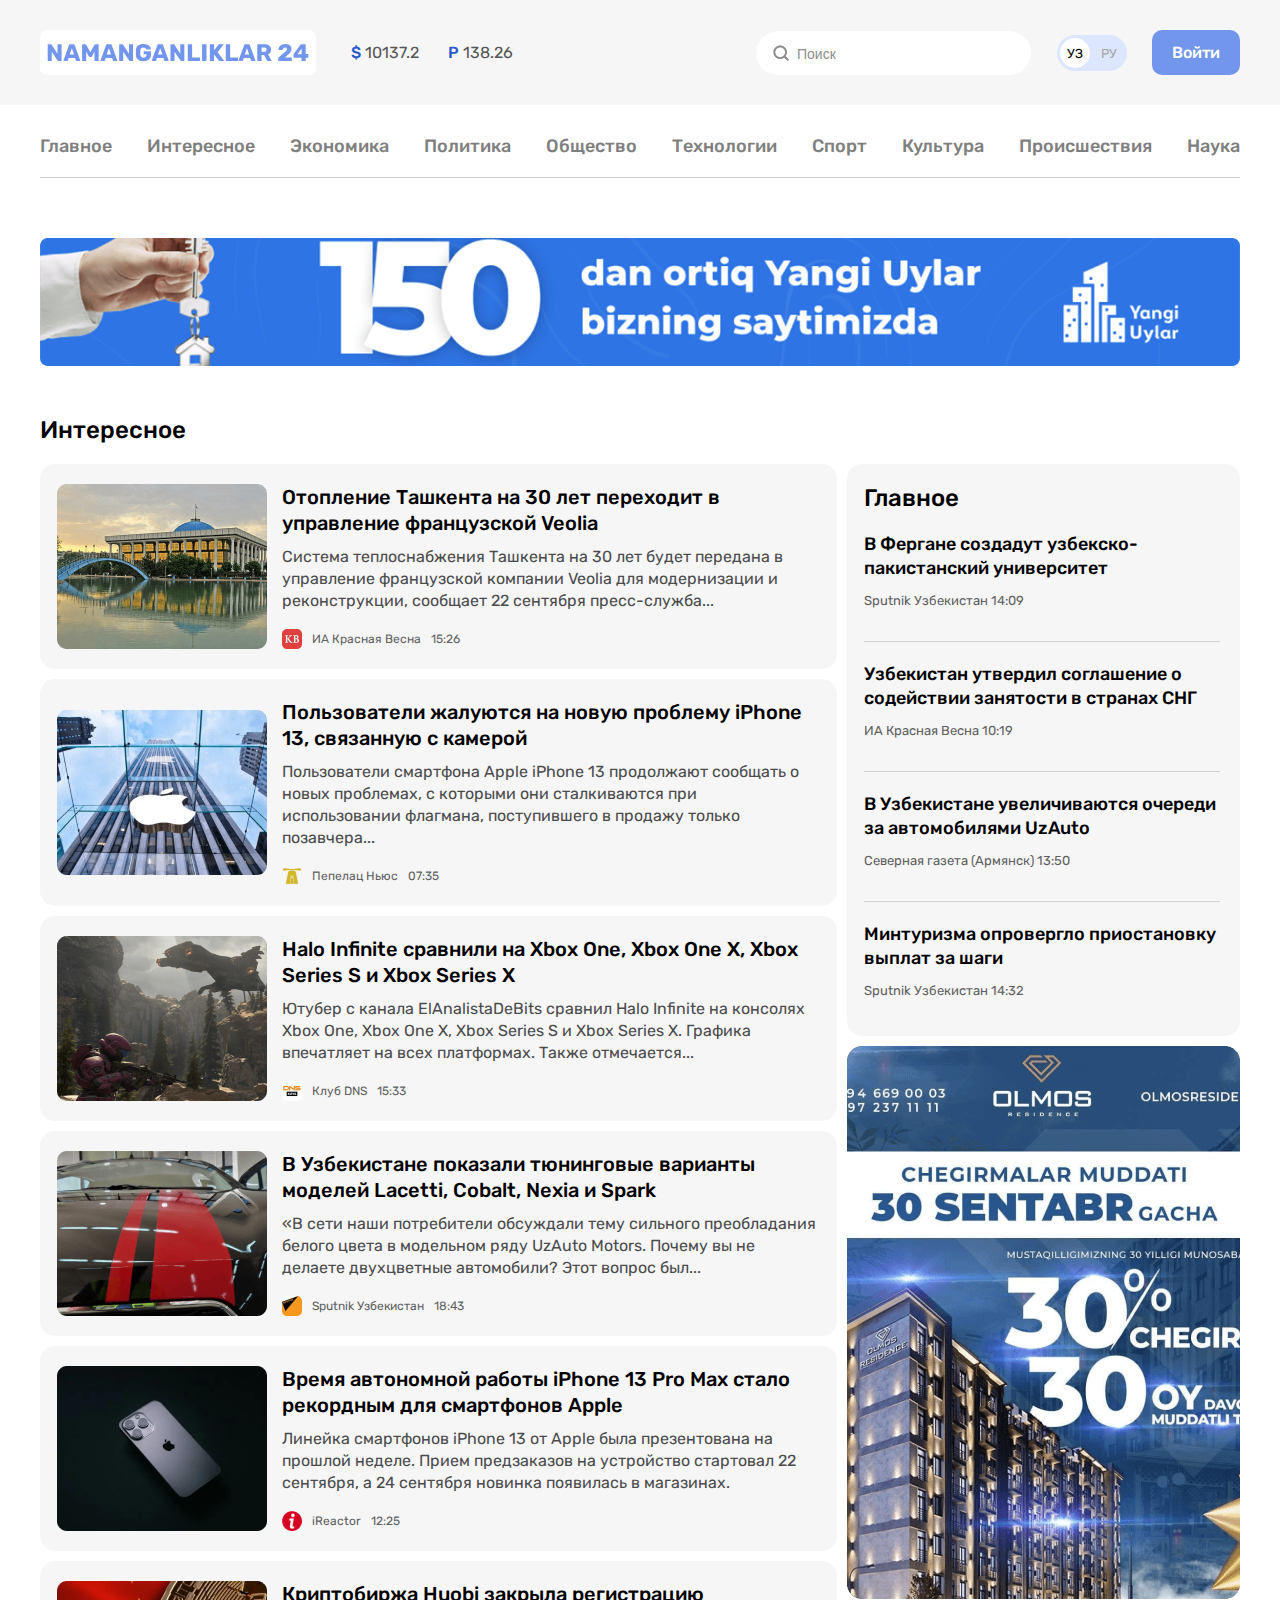
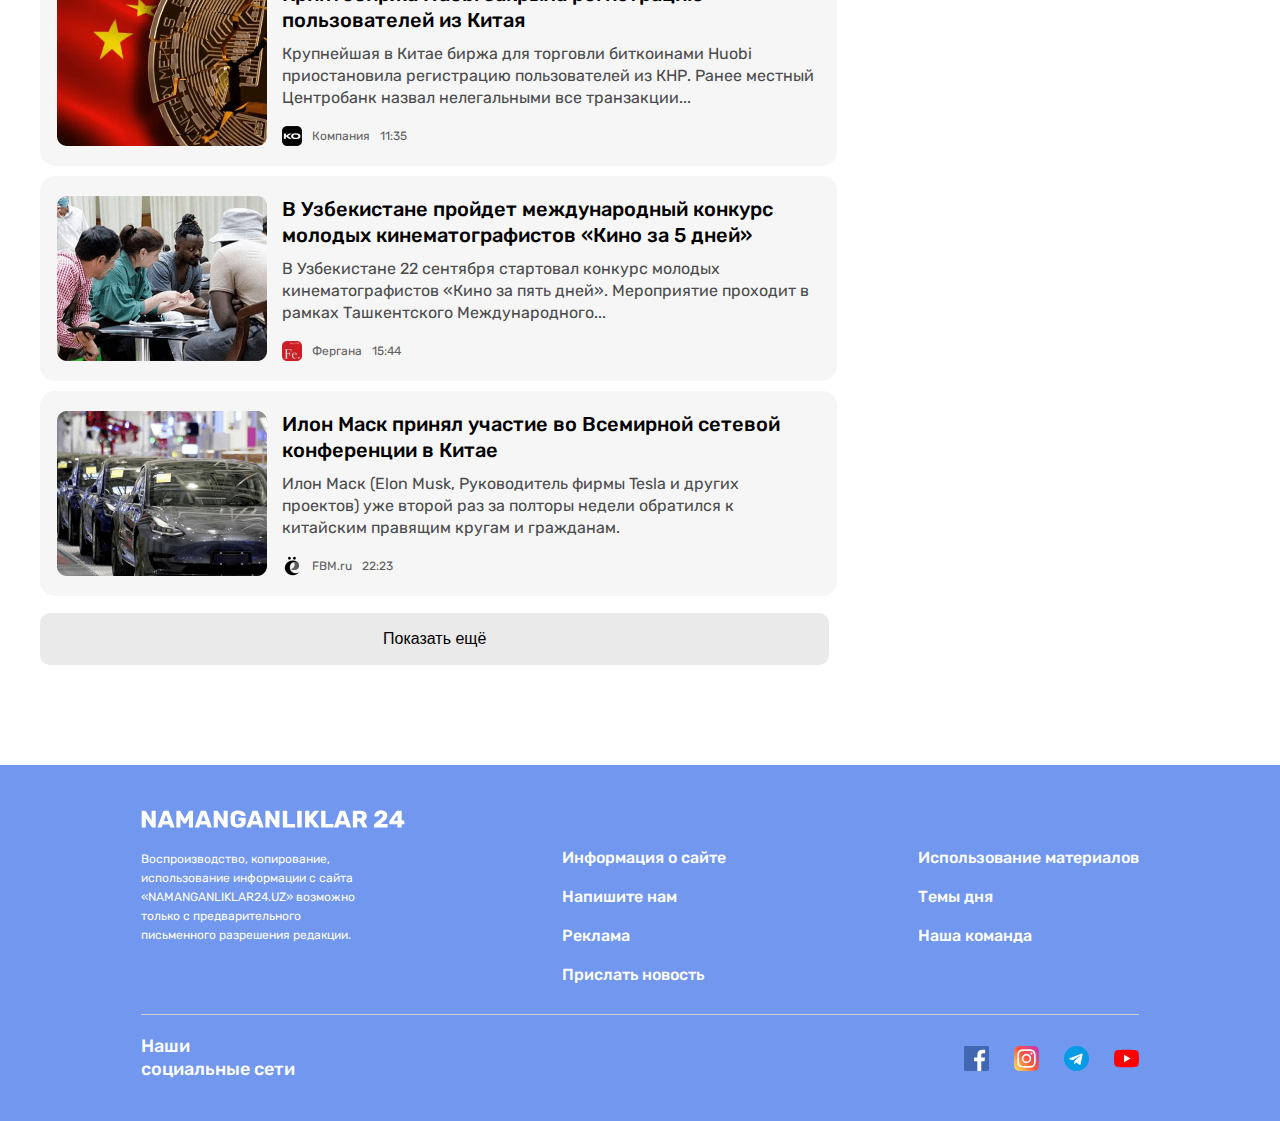
<file: interesting.html>
<!DOCTYPE html>
<html lang="ru">
  <head>
    <meta charset="UTF-8" />
    <meta name="viewport" content="width=device-width, initial-scale=1.0" />
    <title>Namnaganliklar 24</title>
    <!-- rubik -->
    <link rel="preconnect" href="https://fonts.googleapis.com" />
    <link rel="preconnect" href="https://fonts.gstatic.com" crossorigin />
    <link
      href="https://fonts.googleapis.com/css2?family=Rubik:wght@400;500&display=swap"
      rel="stylesheet"
    />
    <!-- css -->
    <link rel="stylesheet" href="./css/main.css" />
  </head>
  <body>
    <!-- header started -->
    <header class="site_header contact_header">
      <div class="header_top">
        <div class="container">
          <div class="header_top-inner flex_box">
            <div class="header_img-wrapper flex_box">
              <a class="header_logo" href="./index.html">
                <img
                  class="header_img"
                  width="276"
                  height="45"
                  src="./images/namanganliklarlogo.svg"
                  alt="namanganliklar logo"
                />
              </a>
              <div class="site_header-price">
                <ins class="header_price dollor">
                  <mark class="header_price-symbol">$</mark> 10137.2
                </ins>
                <ins class="header_price rubl">
                  <mark class="header_price-symbol">P</mark> 138.26
                </ins>
              </div>
            </div>
            <div class="header_search-wrapper flex_box">
              <form
                action="https://echo.htmlacademy.ru/"
                method="get"
                class="header_search-form"
                autocomplete="off"
              >
                <input
                  class="header_search"
                  name="search_ans"
                  type="search"
                  aria-label="Поисковая система"
                  placeholder="Поиск"
                />
              </form>
              <div class="header_language">
                <span id="uz" class="header_language-type uz">УЗ</span>
                <span id="ru" class="header_language-type ru">РУ</span>
              </div>
              <a class="header_link" href="#">Войти</a>
            </div>
          </div>
        </div>
      </div>
      <div class="header_bottom">
        <div class="container">
          <nav class="header_nav">
            <ul class="header_list list_unstyle">
              <li class="header_items">
                <a class="header_items-links link_unstyle" href="./index.html">
                  Главное
                </a>
              </li>
              <li class="header_items">
                <a
                  class="header_items-links link_unstyle"
                  href="./interesting.html"
                >
                  Интересное
                </a>
              </li>
              <li class="header_items">
                <a class="header_items-links link_unstyle" href="#"
                  >Экономика</a
                >
              </li>
              <li class="header_items">
                <a class="header_items-links link_unstyle" href="#">Политика</a>
              </li>
              <li class="header_items">
                <a class="header_items-links link_unstyle" href="#">Общество</a>
              </li>
              <li class="header_items">
                <a class="header_items-links link_unstyle" href="#"
                  >Технологии</a
                >
              </li>
              <li class="header_items">
                <a class="header_items-links link_unstyle" href="#">Спорт</a>
              </li>
              <li class="header_items">
                <a class="header_items-links link_unstyle" href="#">Культура</a>
              </li>
              <li class="header_items">
                <a class="header_items-links link_unstyle" href="#">
                  Происшествия
                </a>
              </li>
              <li class="header_items">
                <a class="header_items-links link_unstyle" href="#">Наука</a>
              </li>
            </ul>
          </nav>
        </div>
      </div>
    </header>
    <!-- header ended -->
    <!-- main started -->
    <main class="site_main">
      <!-- buy aside started -->
      <aside class="buy">
        <div class="container">
          <a
            target="blank"
            href="https://yangiuylar.uz/?gad_source=1&gclid=CjwKCAiAsIGrBhAAEiwAEzMlC-nCcV0Ppyfu6UhasHowd96ymbcQinVYE2_WONl7fLyeZbiFT1lE7xoCuecQAvD_BwE"
          >
            <img
              width="1200"
              height="128"
              src="./images/housepiar.png"
              alt="advertising of houses where you can buy 1 of 150 houses on the Yangi Uylar company website"
            />
          </a>
        </div>
      </aside>
      <!-- buy aside ended -->
      <!-- global section started -->
      <section class="global">
        <div class="container">
          <h2 class="global_title">Интересное</h2>
          <div class="global_wrapper flex_box">
            <div class="global_left">
              <ul class="global_left-list list_unstyle">
                <li class="global_left-items flex_box">
                  <img
                    class="globa_img"
                    width="210"
                    height="165"
                    src="./images/uzbekistan.png"
                    alt="state building of Uzbekistan in front of an artificial lake against the backdrop of a beautiful sunset"
                  />
                  <div class="global_left-items-info">
                    <a class="global_links link_unstyle" href="#">
                      <h3 class="global_items-subtitle">
                        Отопление Ташкента на 30 лет переходит в управление
                        французской Veolia
                      </h3>
                    </a>
                    <p class="global_items-text">
                      Система теплоснабжения Ташкента на 30 лет будет передана в
                      управление французской компании Veolia для модернизации и
                      реконструкции, сообщает 22 сентября пресс-служба...
                    </p>
                    <p
                      class="global_items-company index_global-company flex_box"
                    >
                      ИА Красная Весна
                      <time
                        class="global_items-time"
                        datetime="2023-12-20T15:26"
                        >15:26</time
                      >
                    </p>
                  </div>
                </li>
                <li class="global_left-items flex_box">
                  <img
                    class="globa_img"
                    width="210"
                    height="165"
                    src="./images/apple.png"
                    alt="panoramic high-rise building at the bottom of which there is a large Apple logo"
                  />
                  <div class="global_left-items-info">
                    <a class="global_links link_unstyle" href="#">
                      <h3 class="global_items-subtitle">
                        Пользователи жалуются на новую проблему iPhone 13,
                        связанную с камерой
                      </h3>
                    </a>
                    <p class="global_items-text">
                      Пользователи смартфона Apple iPhone 13 продолжают сообщать
                      о новых проблемах, с которыми они сталкиваются при
                      использовании флагмана, поступившего в продажу только
                      позавчера...
                    </p>
                    <p
                      class="global_items-company interesting_global-company flex_box"
                    >
                      Пепелац Ньюс
                      <time
                        class="global_items-time"
                        datetime="2023-12-20T07:35"
                        >07:35</time
                      >
                    </p>
                  </div>
                </li>
                <li class="global_left-items flex_box">
                  <img
                    class="globa_img"
                    width="210"
                    height="165"
                    src="./images/game.png"
                    alt="a game in which the player character is dressed in red armor with a mountain and the sky of another planet behind and a ship flying"
                  />
                  <div class="global_left-items-info">
                    <a class="global_links link_unstyle" href="#">
                      <h3 class="global_items-subtitle">
                        Halo Infinite сравнили на Xbox One, Xbox One X, Xbox
                        Series S и Xbox Series X
                      </h3>
                    </a>
                    <p class="global_items-text">
                      Ютубер с канала ElAnalistaDeBits сравнил Halo Infinite на
                      консолях Xbox One, Xbox One X, Xbox Series S и Xbox Series
                      X. Графика впечатляет на всех платформах. Также
                      отмечается...
                    </p>
                    <p
                      class="global_items-company interesting_global-company flex_box"
                    >
                      Клуб DNS
                      <time
                        class="global_items-time"
                        datetime="2023-12-20T15:33"
                        >15:33</time
                      >
                    </p>
                  </div>
                </li>
                <li class="global_left-items flex_box">
                  <img
                    class="globa_img"
                    width="210"
                    height="165"
                    src="./images/car.png"
                    alt="black car with red lines on the hood"
                  />
                  <div class="global_left-items-info">
                    <a class="global_links link_unstyle" href="#">
                      <h3 class="global_items-subtitle">
                        В Узбекистане показали тюнинговые варианты моделей
                        Lacetti, Cobalt, Nexia и Spark
                      </h3>
                    </a>
                    <p class="global_items-text">
                      «В сети наши потребители обсуждали тему сильного
                      преобладания белого цвета в модельном ряду UzAuto Motors.
                      Почему вы не делаете двухцветные автомобили? Этот вопрос
                      был...
                    </p>
                    <p
                      class="global_items-company interesting_global-company flex_box"
                    >
                      Sputnik Узбекистан
                      <time
                        class="global_items-time"
                        datetime="2023-12-20T18:43"
                        >18:43</time
                      >
                    </p>
                  </div>
                </li>
                <li class="global_left-items flex_box">
                  <img
                    class="globa_img"
                    width="210"
                    height="165"
                    src="./images/iphone.png"
                    alt="iPhone with blue titanium color on black background"
                  />
                  <div class="global_left-items-info">
                    <a class="global_links link_unstyle" href="#">
                      <h3 class="global_items-subtitle">
                        Время автономной работы iPhone 13 Pro Max стало
                        рекордным для смартфонов Apple
                      </h3>
                    </a>
                    <p class="global_items-text">
                      Линейка смартфонов iPhone 13 от Apple была презентована на
                      прошлой неделе. Прием предзаказов на устройство стартовал
                      22 сентября, а 24 сентября новинка появилась в магазинах.
                    </p>
                    <p
                      class="global_items-company interesting_global-company flex_box"
                    >
                      iReactor
                      <time
                        class="global_items-time"
                        datetime="2023-12-20T12:25"
                        >12:25</time
                      >
                    </p>
                  </div>
                </li>
                <li class="global_left-items flex_box">
                  <img
                    class="globa_img"
                    width="210"
                    height="165"
                    src="./images/bitcoin.png"
                    alt="broken bitcoin on red flag background"
                  />
                  <div class="global_left-items-info">
                    <a class="global_links link_unstyle" href="#">
                      <h3 class="global_items-subtitle">
                        Криптобиржа Huobi закрыла регистрацию пользователей из
                        Китая
                      </h3>
                    </a>
                    <p class="global_items-text">
                      Крупнейшая в Китае биржа для торговли биткоинами Huobi
                      приостановила регистрацию пользователей из КНР. Ранее
                      местный Центробанк назвал нелегальными все транзакции...
                    </p>
                    <p
                      class="global_items-company interesting_global-company flex_box"
                    >
                      Компания
                      <time
                        class="global_items-time"
                        datetime="2023-12-20T11:35"
                        >11:35</time
                      >
                    </p>
                  </div>
                </li>
                <li class="global_left-items flex_box">
                  <img
                    class="globa_img"
                    width="210"
                    height="165"
                    src="./images/cinema.png"
                    alt="4 people talking to each other"
                  />
                  <div class="global_left-items-info">
                    <a class="global_links link_unstyle" href="#">
                      <h3 class="global_items-subtitle">
                        В Узбекистане пройдет международный конкурс молодых
                        кинематографистов «Кино за 5 дней»
                      </h3>
                    </a>
                    <p class="global_items-text">
                      В Узбекистане 22 сентября стартовал конкурс молодых
                      кинематографистов «Кино за пять дней». Мероприятие
                      проходит в рамках Ташкентского Международного...
                    </p>
                    <p
                      class="global_items-company interesting_global-company flex_box"
                    >
                      Фергана
                      <time
                        class="global_items-time"
                        datetime="2023-12-20T09:3515:44"
                        >15:44</time
                      >
                    </p>
                  </div>
                </li>
                <li class="global_left-items flex_box">
                  <img
                    class="globa_img"
                    width="210"
                    height="165"
                    src="./images/tesla.png"
                    alt="4 Tesla cars of the same color, that is, dark blue, are in a row"
                  />
                  <div class="global_left-items-info">
                    <a class="global_links link_unstyle" href="./article.html">
                      <h3 class="global_items-subtitle">
                        Илон Маск принял участие во Всемирной сетевой
                        конференции в Китае
                      </h3>
                    </a>
                    <p class="global_items-text">
                      Илон Маск (Elon Musk, Руководитель фирмы Tesla и других
                      проектов) уже второй раз за полторы недели обратился к
                      китайским правящим кругам и гражданам.
                    </p>
                    <p
                      class="global_items-company interesting_global-company flex_box"
                    >
                      FBM.ru
                      <time
                        class="global_items-time"
                        datetime="2023-12-20T19:4322:23"
                        >22:23</time
                      >
                    </p>
                  </div>
                </li>
              </ul>
              <button type="button" class="global_btn">Показать ещё</button>
            </div>
            <div class="global_right">
              <div class="global_right-info">
                <h3 class="global_right-title">Главное</h3>
                <ul class="global-list list_unstyle">
                  <li class="global_items">
                    <h4 class="global_right-subtitle">
                      В Фергане создадут узбекско-пакистанский университет
                    </h4>
                    <p class="global_right-company">
                      Sputnik Узбекистан
                      <time
                        class="global_right-time"
                        datetime="2023-12-20T14:09"
                        >14:09</time
                      >
                    </p>
                  </li>
                  <li class="global_items">
                    <h4 class="global_right-subtitle">
                      Узбекистан утвердил соглашение о содействии занятости в
                      странах СНГ
                    </h4>
                    <p class="global_right-company">
                      ИА Красная Весна
                      <time
                        class="global_right-time"
                        datetime="2023-12-20T10:19"
                        >10:19</time
                      >
                    </p>
                  </li>
                  <li class="global_items">
                    <h4 class="global_right-subtitle">
                      В Узбекистане увеличиваются очереди за автомобилями UzAuto
                    </h4>
                    <p class="global_right-company">
                      Северная газета (Армянск)
                      <time
                        class="global_right-time"
                        datetime="2023-12-20T13:50"
                        >13:50</time
                      >
                    </p>
                  </li>
                  <li class="global_items">
                    <h4 class="global_right-subtitle">
                      Минтуризма опровергло приостановку выплат за шаги
                    </h4>
                    <p class="global_right-company">
                      Sputnik Узбекистан
                      <time
                        class="global_right-time"
                        datetime="2023-12-20T14:32"
                        >14:32</time
                      >
                    </p>
                  </li>
                </ul>
              </div>
              <aside class="hero_aside">
                <a
                  target="blank"
                  href="https://www.facebook.com/olmosresidence/posts/bizda-eng-arzon-narxlar-olmos-residence-biznes-klass-turar-joy-majmuasida-narxi-/197975128629072/"
                >
                  <img
                    class="hero_aside-img"
                    width="393"
                    height="553"
                    src="./images/discount.png"
                    alt="buy houses with a 30% discount until September 30"
                /></a>
              </aside>
            </div>
          </div>
        </div>
      </section>
      <!-- global section ended -->
    </main>
    <!-- main ended -->
    <!-- footer started -->
    <footer class="site_footer">
      <div class="container">
        <div class="footer_wrapper">
          <div class="footer_top">
            <a class="footer_logo" href="#">
              <img
                class="footer_img"
                width="264"
                height="28"
                src="./images/footerlogo.svg"
                alt="footer logo"
              />
            </a>
            <div class="footer_inf flex_box">
              <div class="footer_desc_wrapper">
                <p class="footer_desc">
                  Воспроизводство, копирование, использование информации с сайта
                  «NAMANGANLIKLAR24.UZ» возможно только с предварительного
                  письменного разрешения редакции.
                </p>
              </div>
              <ul class="footer_list list_unstyle">
                <li class="footer_items">
                  <a class="footer_items-link link_unstyle" href="#">
                    Информация о сайте
                  </a>
                </li>
                <li class="footer_items">
                  <a
                    class="footer_items-link link_unstyle"
                    href="./contact.html"
                  >
                    Напишите нам
                  </a>
                </li>
                <li class="footer_items">
                  <a class="footer_items-link link_unstyle" href="#">
                    Реклама
                  </a>
                </li>
                <li class="footer_items">
                  <a class="footer_items-link link_unstyle" href="#">
                    Прислать новость
                  </a>
                </li>
              </ul>
              <ul class="footer_list list_unstyle">
                <li class="footer_items a footer_item">
                  <a class="footer_items-link link_unstyle" href="#">
                    Использование материалов
                  </a>
                </li>
                <li class="footer_items a footer_item">
                  <a class="footer_items-link link_unstyle" href="#">
                    Темы дня
                  </a>
                </li>
                <li class="footer_items a footer_item">
                  <a class="footer_items-link link_unstyle" href="#">
                    Наша команда
                  </a>
                </li>
              </ul>
            </div>
          </div>
          <div class="footer_bottom flex_box">
            <div class="footer_bold-wrapper">
              <strong class="footer_bold">Наши социальные сети</strong>
            </div>
            <address class="footer_address">
              <ul class="footer_address-list list_unstyle flex_box">
                <li>
                  <a
                    class="footer_address-links"
                    target="_blank"
                    href="https://www.facebook.com/namanganliklaruz/"
                  >
                    <img
                      class="footer_addres-img"
                      width="25"
                      height="25"
                      src="./images/facebook.svg"
                      alt="facebook logo"
                    />
                  </a>
                </li>
                <li>
                  <a
                    class="footer_address-links"
                    target="_blank"
                    href="https://www.instagram.com/namanganliklar.uz/"
                  >
                    <img
                      class="footer_addres-img"
                      width="25"
                      height="25"
                      src="./images/ins.svg"
                      alt="instagram logo"
                    />
                  </a>
                </li>
                <li>
                  <a
                    class="footer_address-links"
                    target="_blank"
                    href="https://t.me/s/Namanganliklar_uz"
                  >
                    <img
                      class="footer_addres-img"
                      width="25"
                      height="25"
                      src="./images/telegram.svg"
                      alt="telegram logo"
                    />
                  </a>
                </li>
                <li>
                  <a
                    class="footer_address-links"
                    target="_blank"
                    href="https://www.youtube.com/@NAMANGANLIKLARUZ"
                  >
                    <img
                      class="footer_addres-img"
                      width="25"
                      height="25"
                      src="./images/youtube.svg"
                      alt="youtube logo"
                    />
                  </a>
                </li>
              </ul>
            </address>
          </div>
        </div>
      </div>
    </footer>
    <!-- footer ended -->
  </body>
</html>
</file>
<file: css/main.css>
* {
  box-sizing: border-box;
}
body {
  margin: 0;

  font-family: "Rubik", "Arial", sans-serif;
}
img {
  display: block;
}
.container {
  width: 1240px;
  margin: 0 auto;
  padding: 0 20px;
}
.flex_box {
  display: flex;
  align-items: center;
}
.list_unstyle {
  margin-top: 0;
  margin-bottom: 0;
  padding-left: 0;
  list-style: none;
}
.link_unstyle {
  text-decoration: none;
}
.visually_hidden {
  position: fixed;
  transform: scale(0);
}

/* header */
.site_header {
  padding-bottom: 40px;
}
.contact_header {
  padding-bottom: 60px;
}
/* top */
.header_top {
  padding-top: 30px;
  padding-bottom: 30px;
  background-color: #f6f6f6;
}
.header_top-inner {
  justify-content: space-between;
}
.header_logo {
  margin-right: 35px;
}
.header_price {
  text-decoration: none;
  color: #555;
}
.header_price:not(:last-child) {
  margin-right: 25px;
}
.header_price-symbol {
  font-weight: 500;
  color: #2959ce;
  background-color: transparent;
}
.header_search-wrapper {
  width: 484px;
  justify-content: space-between;
}
.header_search {
  width: 275px;
  padding: 15px 41px 13px;

  color: #8d8d8d;
  font-size: 14px;

  border: none;
  border-radius: 60px;
  background: #fff;

  background-image: url(../images/search.svg);
  background-repeat: no-repeat;
  background-position: left 15px center;
  background-size: 20px;
}
.header_search::placeholder {
  color: #8d8d8d;
  font-size: 14px;
  line-height: normal;
}
.header_language {
  display: flex;
  justify-content: space-between;
  align-items: center;

  width: 70px;
  padding: 3px;
  border-radius: 39px;
  background-color: #dce6ff;
}
.header_language-type {
  width: 30px;
  padding: 8px 7px 7px;
  font-size: 13px;

  background-color: #fff;
  border-radius: 50%;
}
.ru {
  color: #a6a6a6;
  background-color: transparent;
}
.header_link {
  display: inline-block;
  padding: 13px 20px;
  font-size: 16px;
  font-weight: 500;
  text-decoration: none;
  color: #fff;
  border-radius: 10px;
  background-color: #7296ec;
}

/* bottom */
.header_bottom {
  padding-top: 30px;
}
.header_list {
  display: flex;
  padding-bottom: 20px;
  border-bottom: 1px solid #d1d1d1;
}
.header_items:not(:last-child) {
  margin-right: 35px;
}
.header_items-links {
  font-size: 18px;
  font-weight: 500;
  text-align: center;
  color: #7f7f7f;
}

/* footer */
.site_footer {
  padding: 40px 0;
  background-color: #7297ef;
}
.footer_wrapper {
  margin: 0 auto;
  width: 998px;
}

/* footer top */
.footer_top {
  margin-bottom: 20px;
  padding-bottom: 30px;
  border-bottom: 1px solid #cecece;
}
.footer_img {
  margin-bottom: 15px;
}
.footer_inf {
  justify-content: space-between;
  align-items: baseline;
}
.footer_desc_wrapper {
  width: 229px;
}
.footer_desc {
  margin-top: 0;
  margin-bottom: 0;

  color: #fff;
  font-size: 12px;
  line-height: 19px;
}
.footer_items:not(:last-child) {
  margin-bottom: 20px;
}
.footer_items-link {
  color: #fff;
  font-weight: 500;
}

/* footer bottom */
.footer_bottom {
  justify-content: space-between;
}
.footer_bold-wrapper {
  width: 161px;
}
.footer_bold {
  color: #fff;
  font-size: 18px;
  font-weight: 500;
  line-height: 23px;
}
.footer_address-list {
  gap: 25px;
}

/* index_aside */

.index_aside {
  padding-bottom: 50px;
}

/* index css started */

/* index_hero */

.index_hero {
  padding-bottom: 60px;
}
.index_hero-list {
  flex-wrap: wrap;
  gap: 10px;
}
.index_hero-items {
  padding: 20px 17px 15px;
  width: 393px;
  border-radius: 15px;
  background: #f6f6f6;
}
.index_hero-subtitle-wrapper {
  margin-bottom: 10px;
  width: 338px;
}
.index_hero-subtitle {
  margin-top: 0;
  margin-bottom: 0;
  font-size: 20px;
  font-weight: 500;
  line-height: 26px;
}
.index_hero-text {
  margin-top: 0;
  margin-bottom: 15px;
  line-height: 22px;
  color: #4a4b4c;
}
.index_hero-img {
  margin-bottom: 15px;
}
.index_hero-company {
  gap: 10px;
  margin-top: 0;
  margin-bottom: 0;
  font-size: 12px;
  color: #5e5f61;
}
.index_hero-items:nth-child(1) .index_hero-company::before {
  display: block;
  width: 20px;
  height: 20px;
  background-image: url("../images/index/redspring.png");
  content: "";
}
.index_hero-items:nth-child(2) .index_hero-company::before {
  display: block;
  width: 20px;
  height: 20px;
  background-image: url("../images/index/gazeta.png");
  content: "";
}
.index_hero-items:nth-child(3) .index_hero-company::before {
  display: block;
  width: 20px;
  height: 20px;
  background-image: url("../images/index/haytek.png");
  content: "";
}
.index_hero-items:nth-child(4) .index_hero-company::before {
  display: block;
  width: 20px;
  height: 20px;
  background-image: url("../images/index/digger.png");
  content: "";
}
.index_hero-items:nth-child(5) .index_hero-company::before {
  display: block;
  width: 20px;
  height: 20px;
  background-image: url("../images/index/lenta.png");
  content: "";
}
.index_hero-items:nth-child(6) .index_hero-company::before {
  display: block;
  width: 20px;
  height: 20px;
  background-image: url("../images/index/tarantasnew.png");
  content: "";
}

/* index_article */

.index_article {
  padding-bottom: 60px;
}
.index_article_wrapper {
  justify-content: space-between;
  padding: 24px 71px 24px 29px;
  margin: 0 auto;
  width: 1050px;
  background-image: url("../images/index/gradient.png");
}
.index_article_bold-wrapper {
  width: 404px;
}
.index_article_bold {
  font-size: 20px;
  font-weight: 500;
  line-height: 26px;
}
.index_article_btn {
  padding: 13px 30px;
  font-size: 20px;
  font-weight: 500;
  border: none;
  border-radius: 10px;
  color: #fff;
  background: #f78b3b;
}

/* global */

.global {
  padding-bottom: 100px;
}
.global_wrapper {
  align-items: start;
  gap: 10px;
}
.global_title {
  margin-top: 0;
  margin-bottom: 20px;
  font-size: 24px;
  font-weight: 500;
}
.global_list {
  width: 359px;
}
.global_left-items {
  gap: 15px;
  padding: 20px 20px 20px 17px;
  width: 797px;
  border-radius: 15px;
  background-color: #f6f6f6;
}
.global_left-items:not(:last-child) {
  margin-bottom: 10px;
}
.global_left-items:last-child {
  margin-bottom: 17px;
}
.global_links {
  display: block;
  margin-bottom: 10px;
  color: #000;
}
.global_items-subtitle {
  margin-top: 0;
  margin-bottom: 0;
  font-size: 20px;
  font-weight: 500;
  line-height: 26px;
}
.global_items-text {
  margin-top: 0;
  margin-bottom: 17px;
  line-height: 22px;
  color: #4a4b4c;
}
.global_items-company {
  gap: 10px;
  margin-top: 0;
  margin-bottom: 0;
  font-size: 12px;
  color: #5e5f61;
}
.global_left-items:nth-child(1) .index_global-company::before {
  display: block;
  width: 20px;
  height: 20px;
  background-image: url("../images/index/redspring.png");
  content: "";
}
.global_left-items:nth-child(2) .index_global-company::before {
  display: block;
  width: 20px;
  height: 20px;
  background-image: url("../images/index/tacc.png");
  content: "";
}
.global_left-items:nth-child(3) .index_global-company::before {
  display: block;
  width: 20px;
  height: 20px;
  background-image: url("../images/index/rbk.png");
  content: "";
}
.global_left-items:nth-child(4) .index_global-company::before {
  display: block;
  width: 20px;
  height: 20px;
  background-image: url("../images/fbm.png");
  content: "";
}
.global_btn {
  padding: 17px 343px;
  font-size: 16px;
  font-weight: 500;
  border: none;
  border-radius: 10px;
  background: #eaeaea;
}

.global_right-info {
  margin-bottom: 10px;
  padding: 20px 20px 25px 17px;
  border-radius: 15px;
  background-color: #f6f6f6;
}
.global_right-title {
  margin-top: 0;
  margin-bottom: 20px;
  color: #000;
  font-size: 24px;
  font-weight: 500;
}
.global_items:not(:first-child) {
  margin-top: 20px;
}
.global_items:not(:last-child) {
  padding-bottom: 20px;
  border-bottom: 1px solid #d2d2d2;
}
.global_right-subtitle {
  margin-top: 0;
  margin-bottom: 8px;
  font-size: 18px;
  font-weight: 500;
  line-height: 24px;
}
.global_right-company {
  font-size: 13px;
  color: #5e5f61;
}

/* index css ended */

/* interesting css started */

.buy {
  padding-bottom: 50px;
}

.global_left-items:nth-child(2) .interesting_global-company::before {
  display: block;
  width: 20px;
  height: 20px;
  background-image: url("../images/news.png");
  content: "";
}
.global_left-items:nth-child(3) .interesting_global-company::before {
  display: block;
  width: 20px;
  height: 20px;
  background-image: url("../images/club.png");
  content: "";
}
.global_left-items:nth-child(4) .interesting_global-company::before {
  display: block;
  width: 20px;
  height: 20px;
  background-image: url("../images/satellite.png");
  content: "";
}
.global_left-items:nth-child(5) .interesting_global-company::before {
  display: block;
  width: 20px;
  height: 20px;
  background-image: url("../images/reactor.png");
  content: "";
}
.global_left-items:nth-child(6) .interesting_global-company::before {
  display: block;
  width: 20px;
  height: 20px;
  background-image: url("../images/company.png");
  content: "";
}
.global_left-items:nth-child(7) .interesting_global-company::before {
  display: block;
  width: 20px;
  height: 20px;
  background-image: url("../images/fergana.png");
  content: "";
}
.global_left-items:nth-child(8) .interesting_global-company::before {
  display: block;
  width: 20px;
  height: 20px;
  background-image: url("../images/fbm.png");
  content: "";
}

/* interesting css ended */

/* artiel_hero css started */

/* article_hero */

.article_hero {
  padding-bottom: 60px;
}
.article_hero-wrapper {
  align-items: start;
  gap: 10px;
}
.article_hero-company {
  gap: 10px;
  margin-bottom: 30px;
  font-size: 14px;
  color: #5e5f61;
}
.article_hero-company::before {
  display: block;
  width: 30px;
  height: 30px;
  background-image: url("../images/fbm.png");
  background-repeat: no-repeat;
  background-size: cover;
  content: "";
}
.article_hero-title {
  margin-top: 0;
  margin-bottom: 20px;
  font-size: 26px;
  font-weight: 500;
  line-height: 36px;
}
.article_hero-img {
  margin-bottom: 25px;
}
.article_hero-list {
  padding-bottom: 50px;
  border-bottom: 1px solid #d2d2d2;
}
.article_hero-items:not(:last-child) {
  margin-bottom: 25px;
}
.article_hero-text {
  margin-top: 0;
  margin-bottom: 0;
  font-size: 20px;
  line-height: 30px;
}

/* interests */

.interests {
  padding-bottom: 100px;
}
.interests_title {
  margin-top: 0;
  margin-bottom: 20px;
  font-size: 24px;
  font-weight: 500;
}
.interests_text {
  margin-bottom: 20px;
}
.index_hero-items:nth-child(1) .interests_company::before {
  display: block;
  width: 20px;
  height: 20px;
  background-image: url("../images/index/digger.png");
  content: "";
}
.index_hero-items:nth-child(2) .interests_company::before {
  display: block;
  width: 20px;
  height: 20px;
  background-image: url("../images/index/lenta.png");
  content: "";
}
.index_hero-items:nth-child(3) .interests_company::before {
  display: block;
  width: 20px;
  height: 20px;
  background-image: url("../images/index/tarantasnew.png");
  content: "";
}

/* artiel_hero css ended */

/* contact css started */

/* inner */

.inner {
  padding-bottom: 100px;
}
.inner_title {
  margin-top: 0;
  margin-bottom: 20px;
  font-size: 24px;
  font-weight: 500;
}
.inner_wrapper {
  justify-content: space-between;
  align-items: start;
}
.inner_form {
  width: 696px;
}
.inner_inputs-wrapper {
  gap: 10px;
  margin-bottom: 10px;
}
.inner_input {
  display: block;
  padding: 18px 20px;
  width: 343px;
  height: 55px;
  font-family: Rubik;
  font-weight: 400;
  border-radius: 10px;
  border: 1px solid #0003;
  outline: none;
}
.inner_input:focus {
  border: 1px solid #0003;
}
.inner_email {
  margin-bottom: 10px;
  width: 696px;
}
.inner_area {
  display: block;
  margin-bottom: 20px;
  padding: 18px 20px;
  width: 696px;
  height: 180px;
  resize: none;
  font-family: Rubik;
  font-weight: 400;
  border-radius: 10px;
  border: 1px solid #0003;
  outline: none;
}
.inner_area:focus {
  border: 1px solid #0003;
}
.inner_btn {
  display: block;
  margin-left: auto;
  padding: 17px 30px;
  width: 145px;
  font-size: 16px;
  font-weight: 500;
  border: 1px solid transparent;
  border-radius: 10px;
  color: #fff;
  background: #7297ef;
  outline: none;
}
.inner_btn:focus {
  border: 1px solid transparent;
}
.inner_address {
  font-style: normal;
  border-radius: 10px;
  background: #f6f6f6;
}
.inner_list {
  padding: 40px 25px;
  width: 494px;
}
.inner_items:not(:last-child) {
  margin-bottom: 20px;
  padding-bottom: 20px;
  border-bottom: 1px solid #d2d2d2;
}
.inner_subtitle {
  margin-top: 0;
  margin-bottom: 7px;
  font-size: 20px;
  font-weight: 500;
}
.inner_links {
  color: #000;
}
/* contact css ended */
</file>
